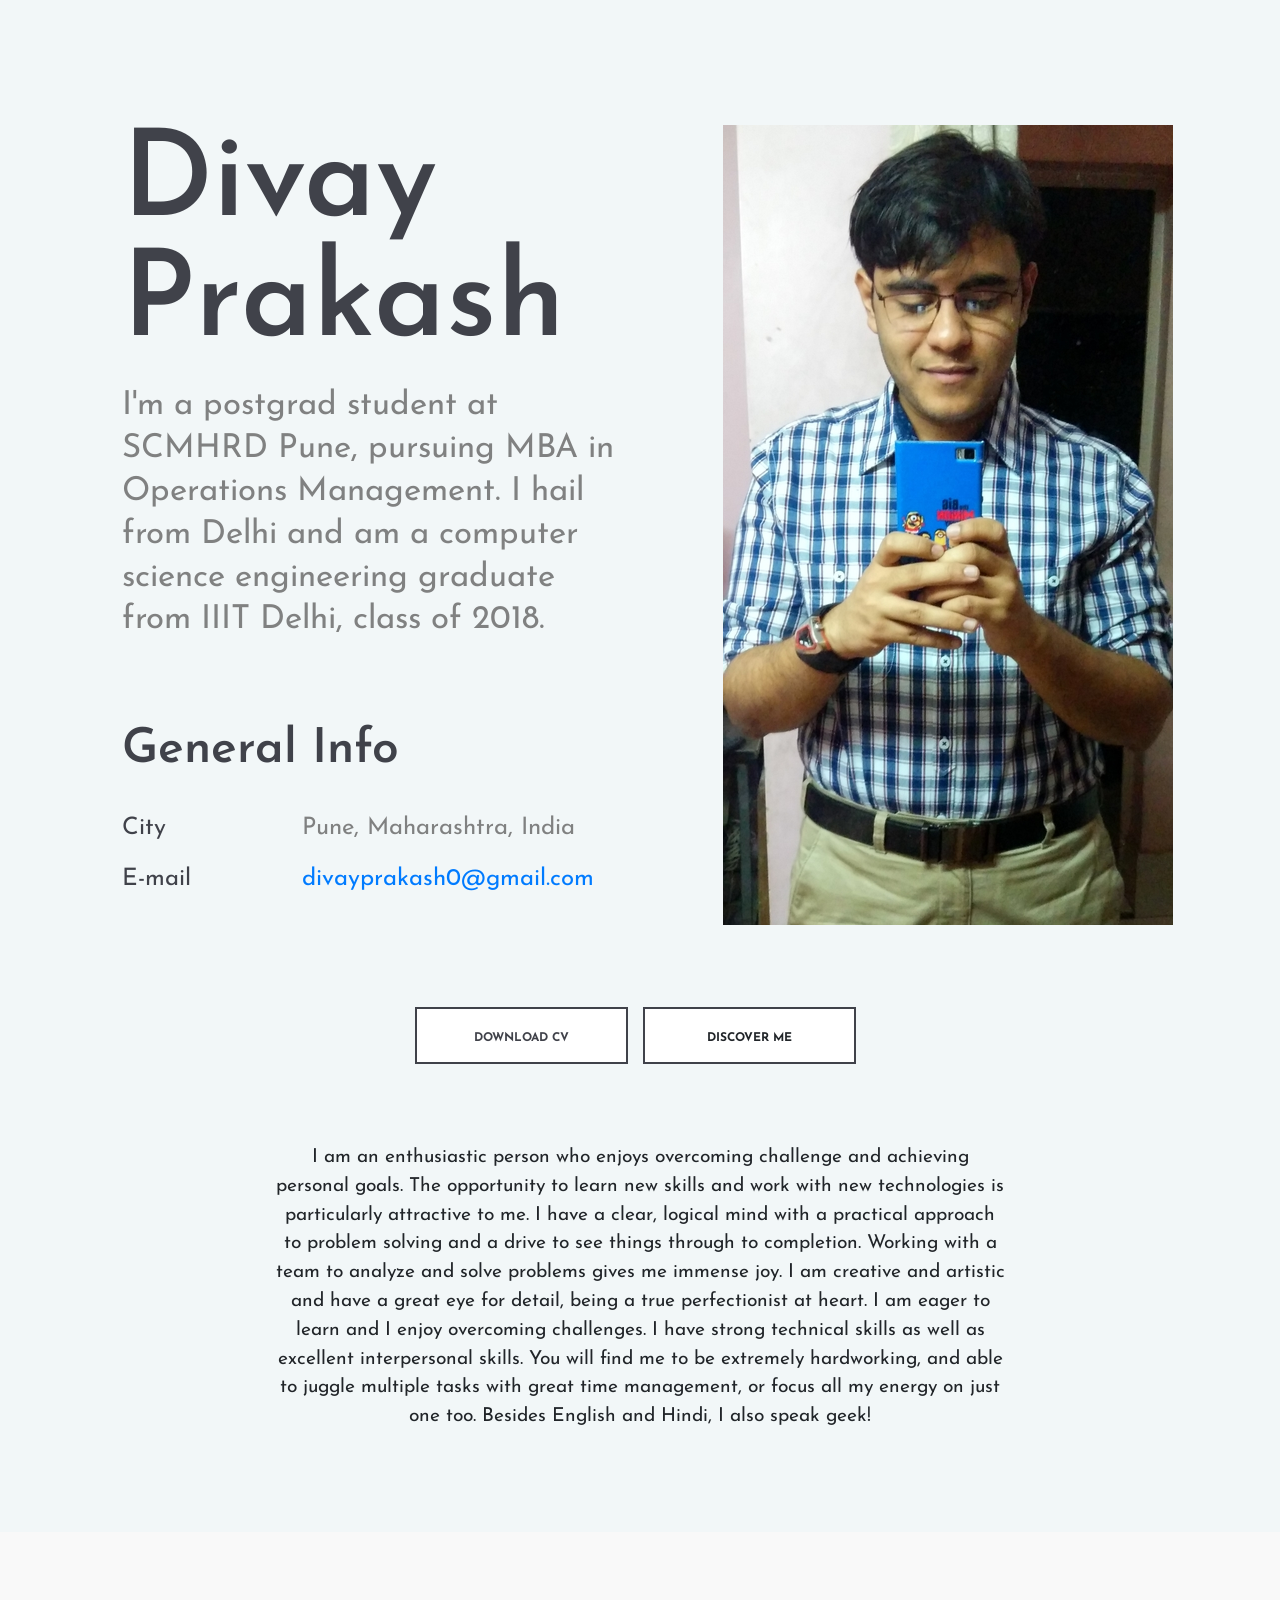
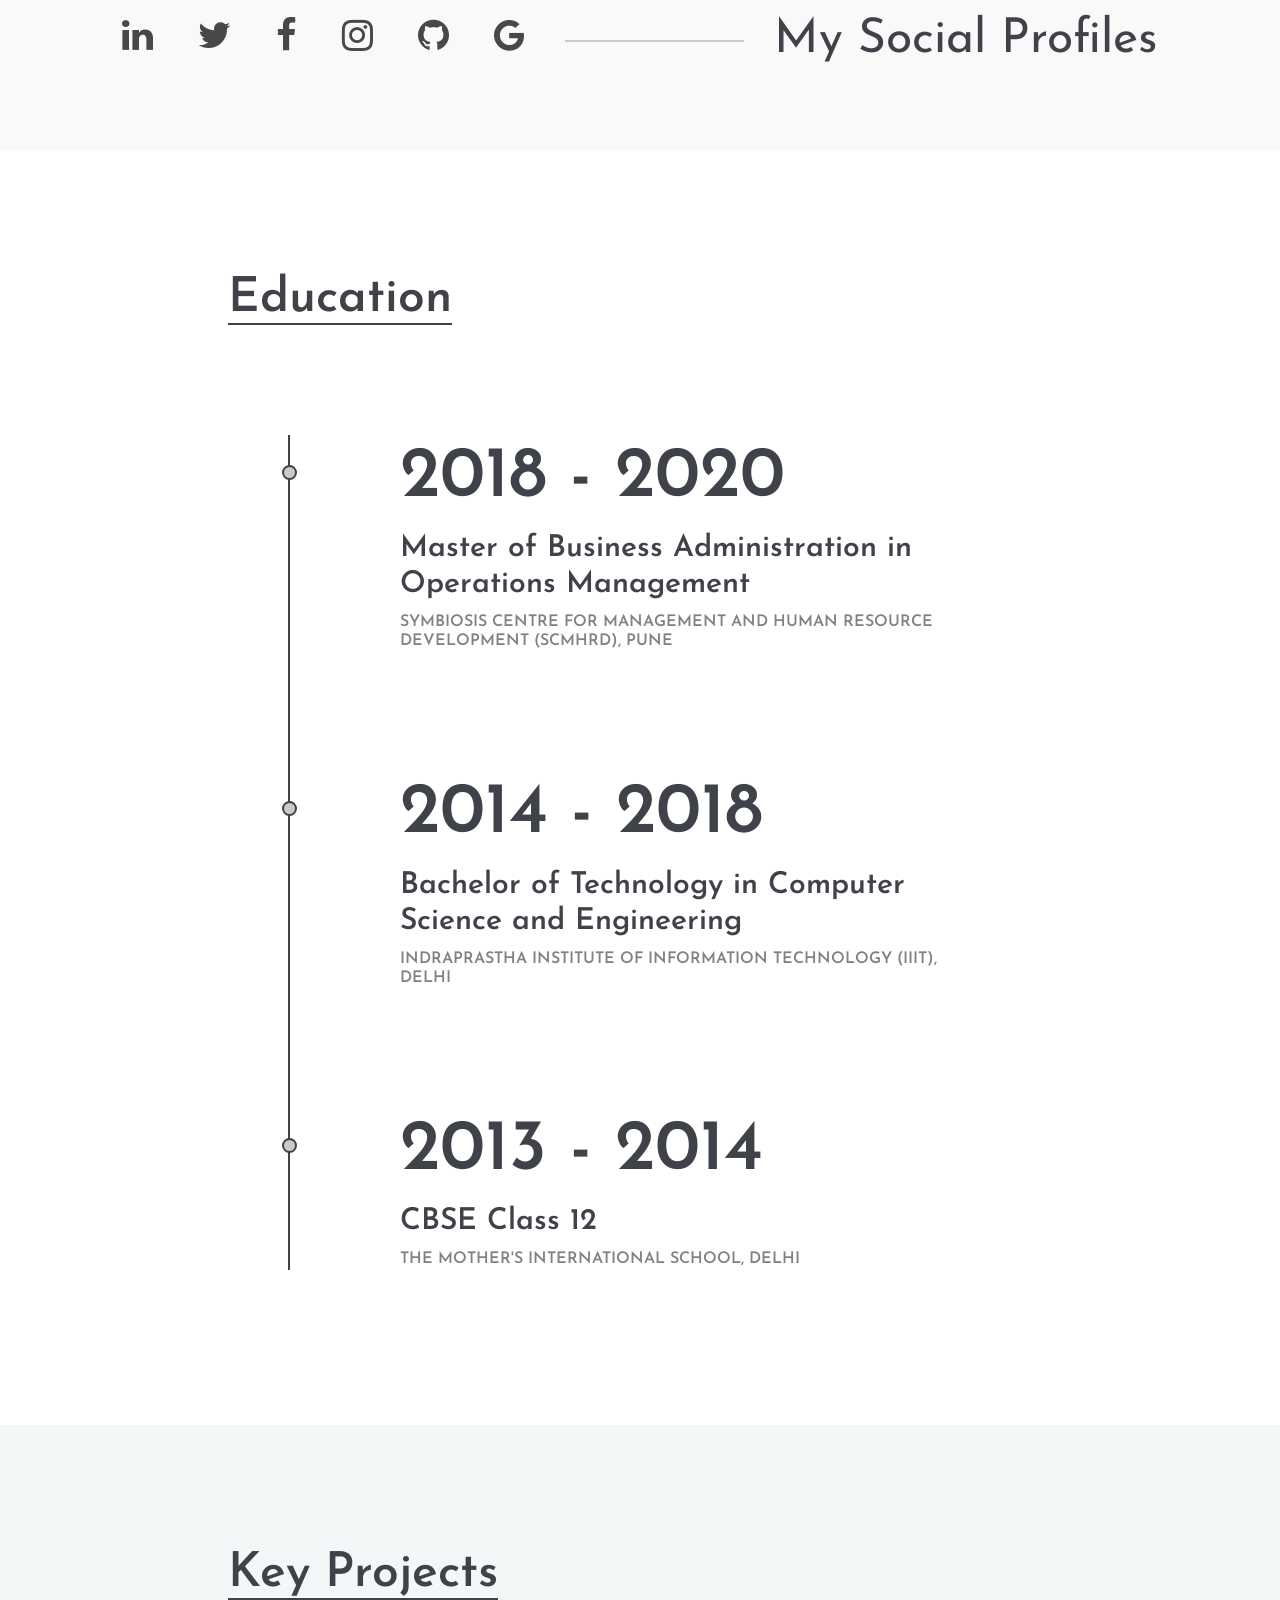
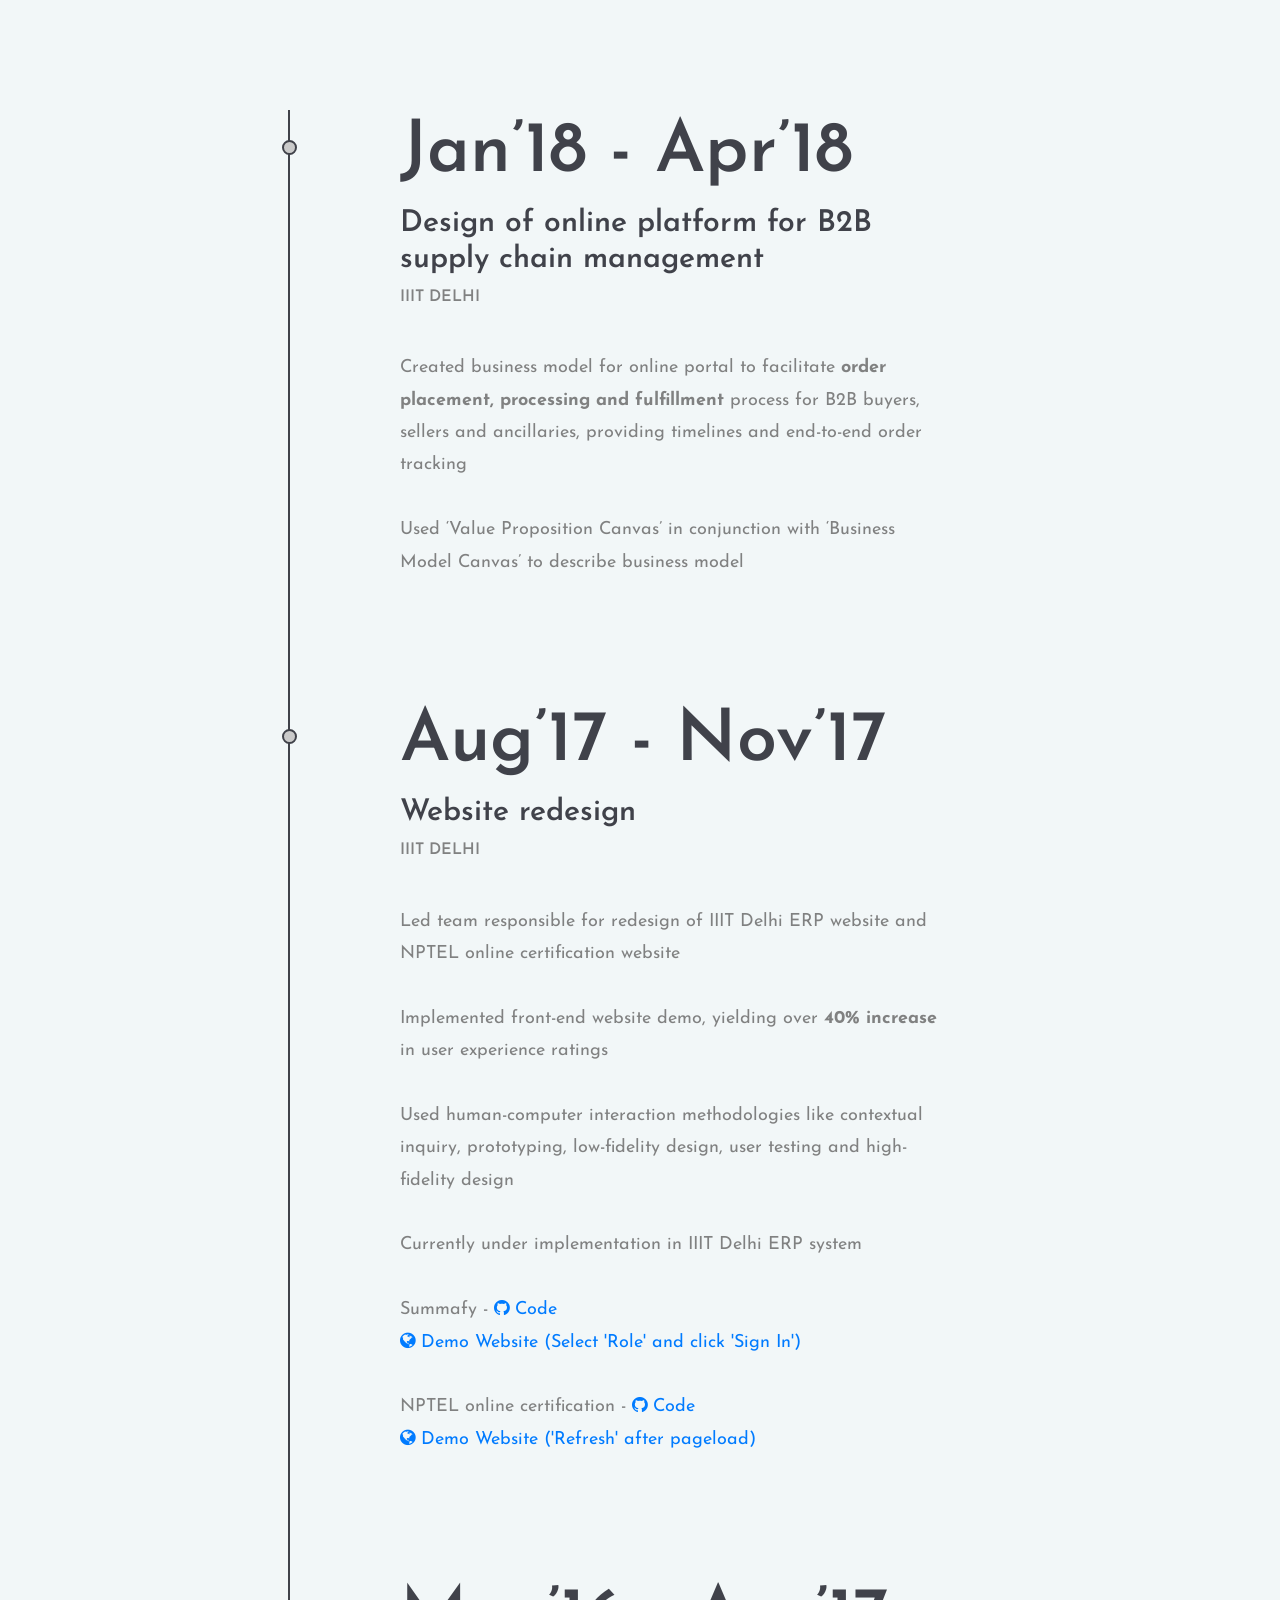
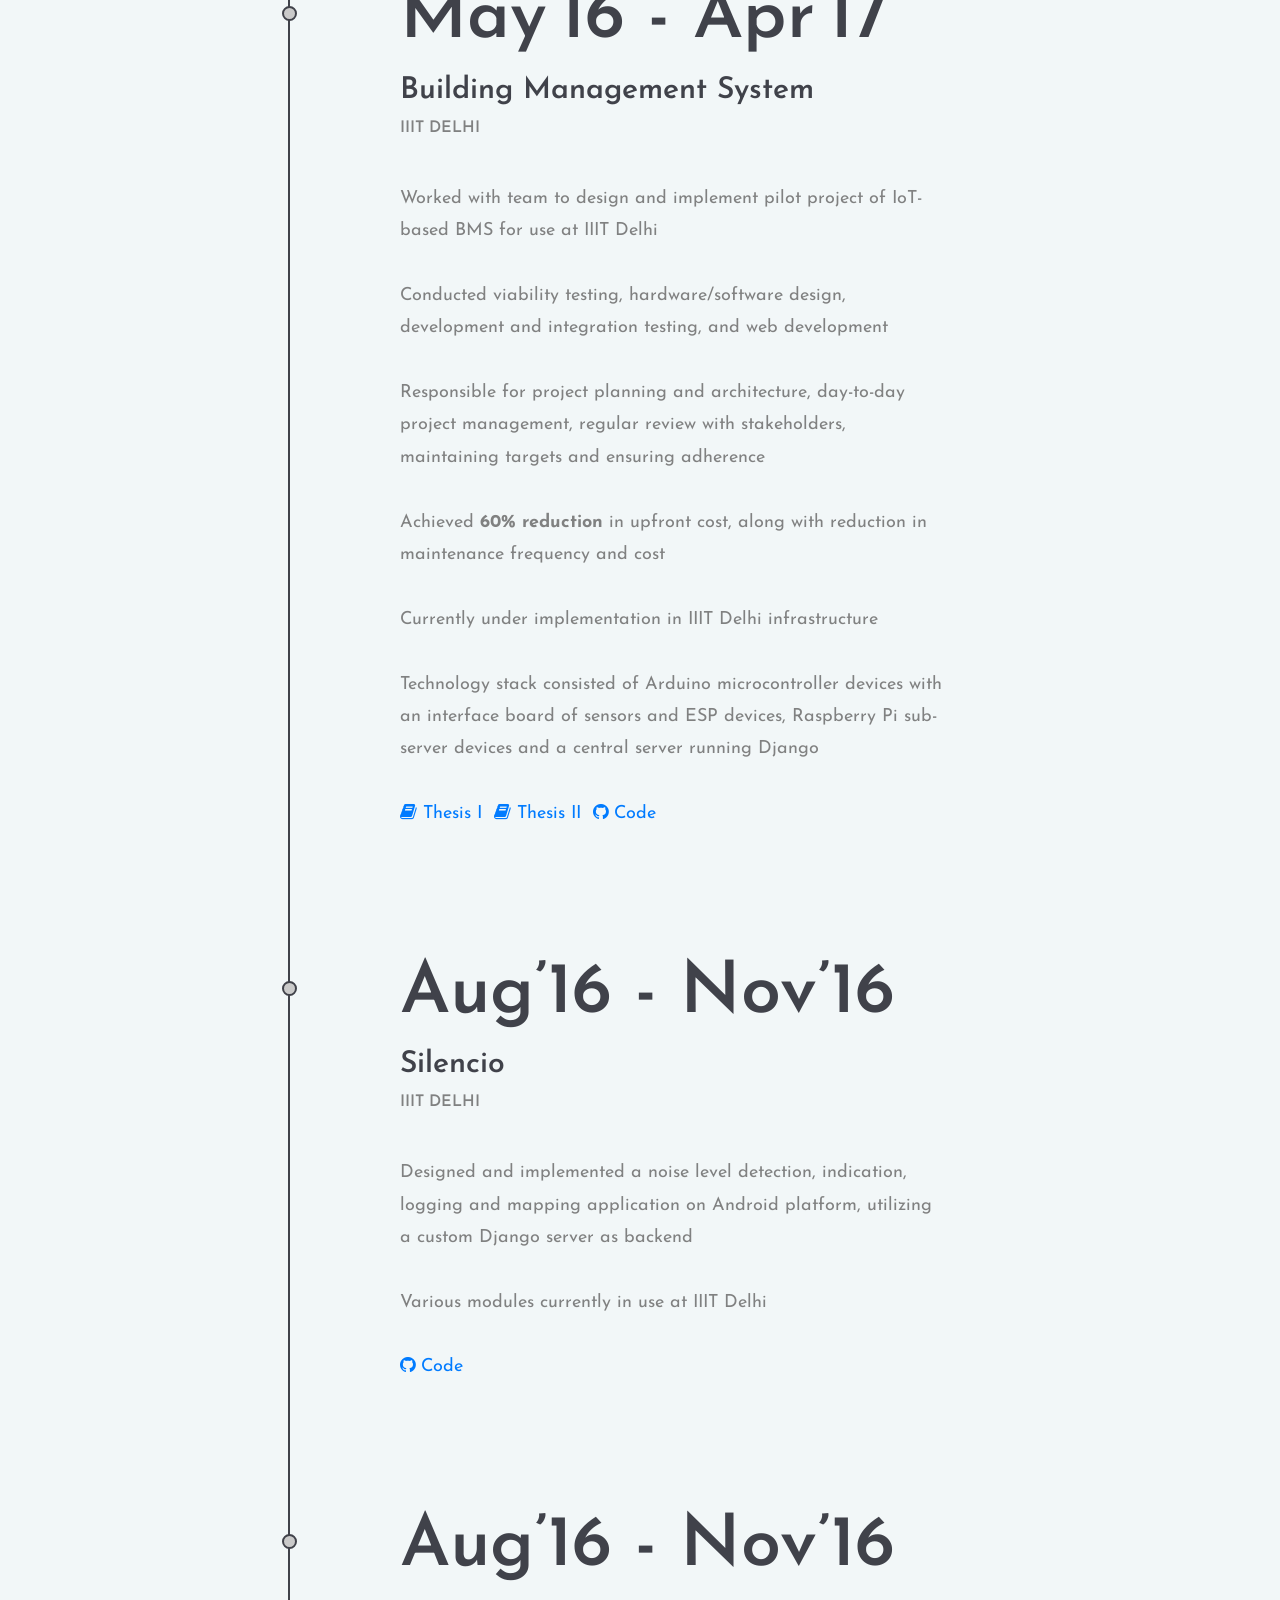
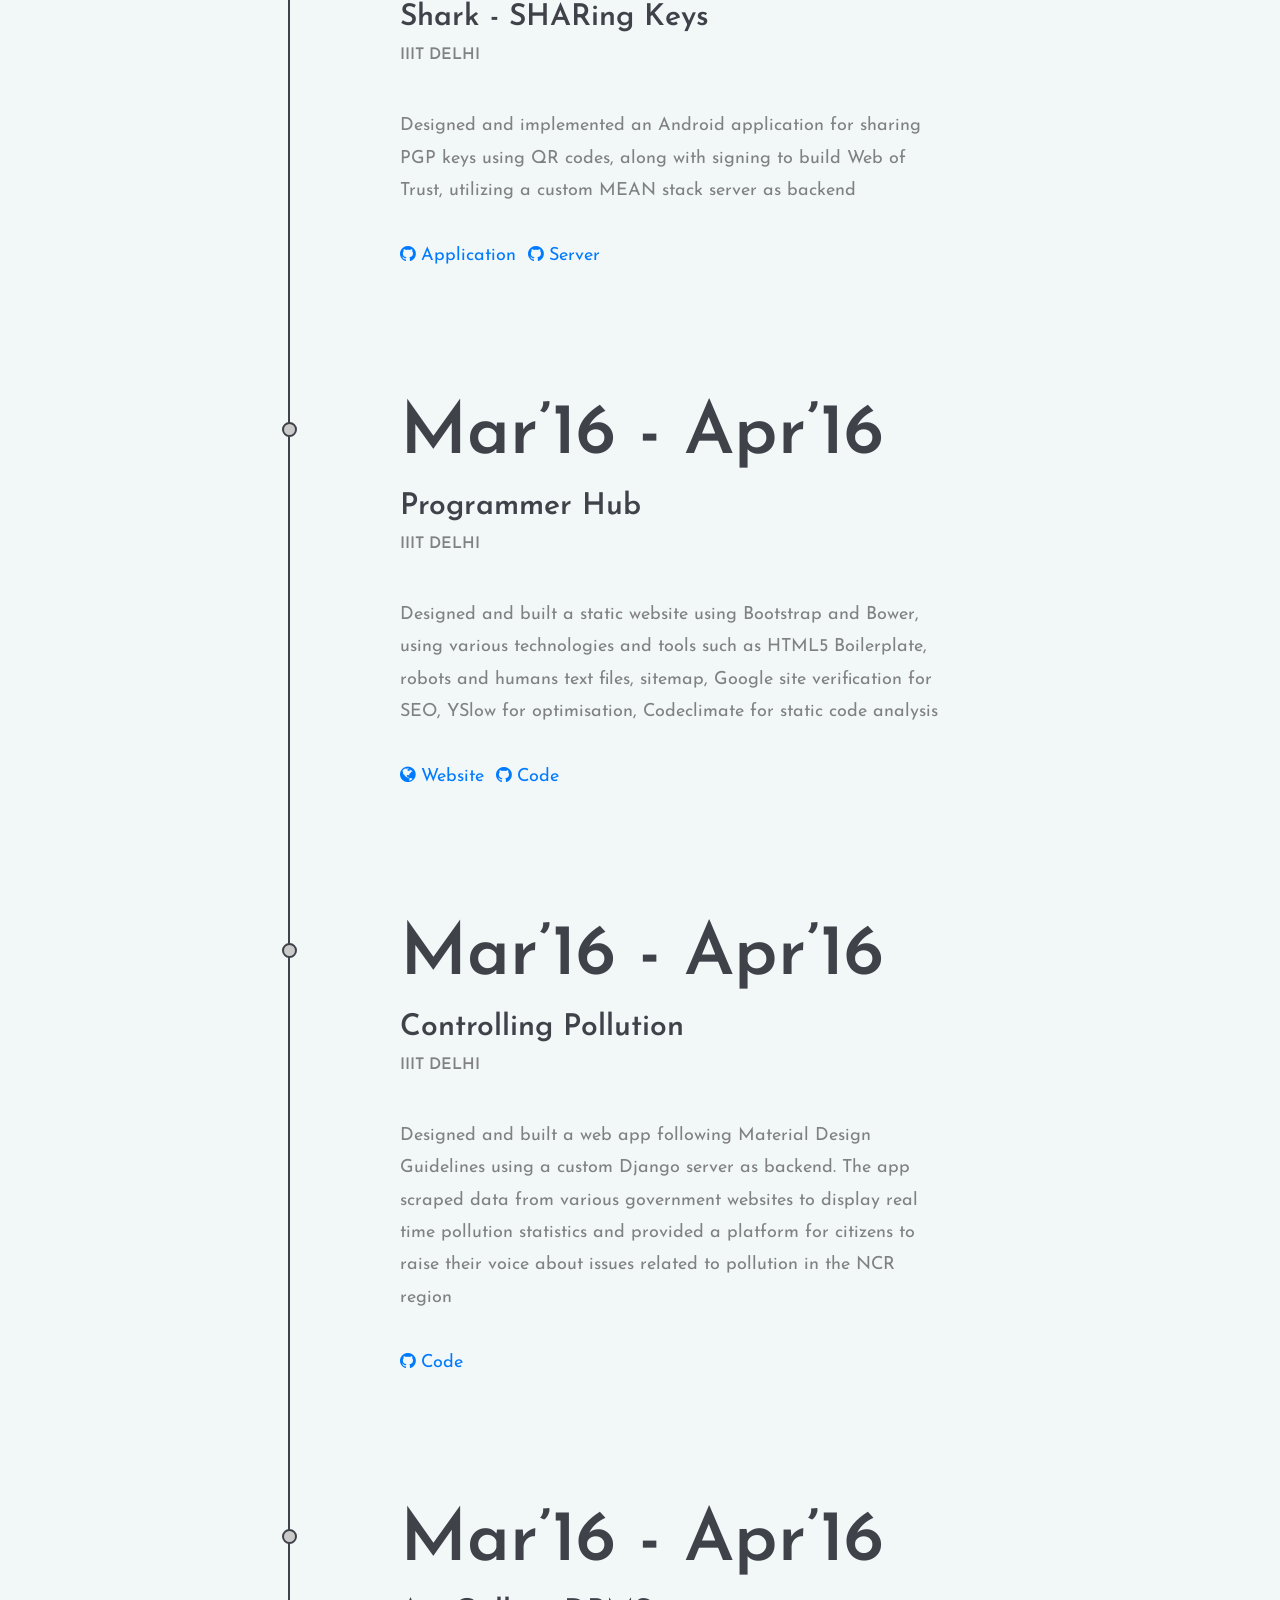
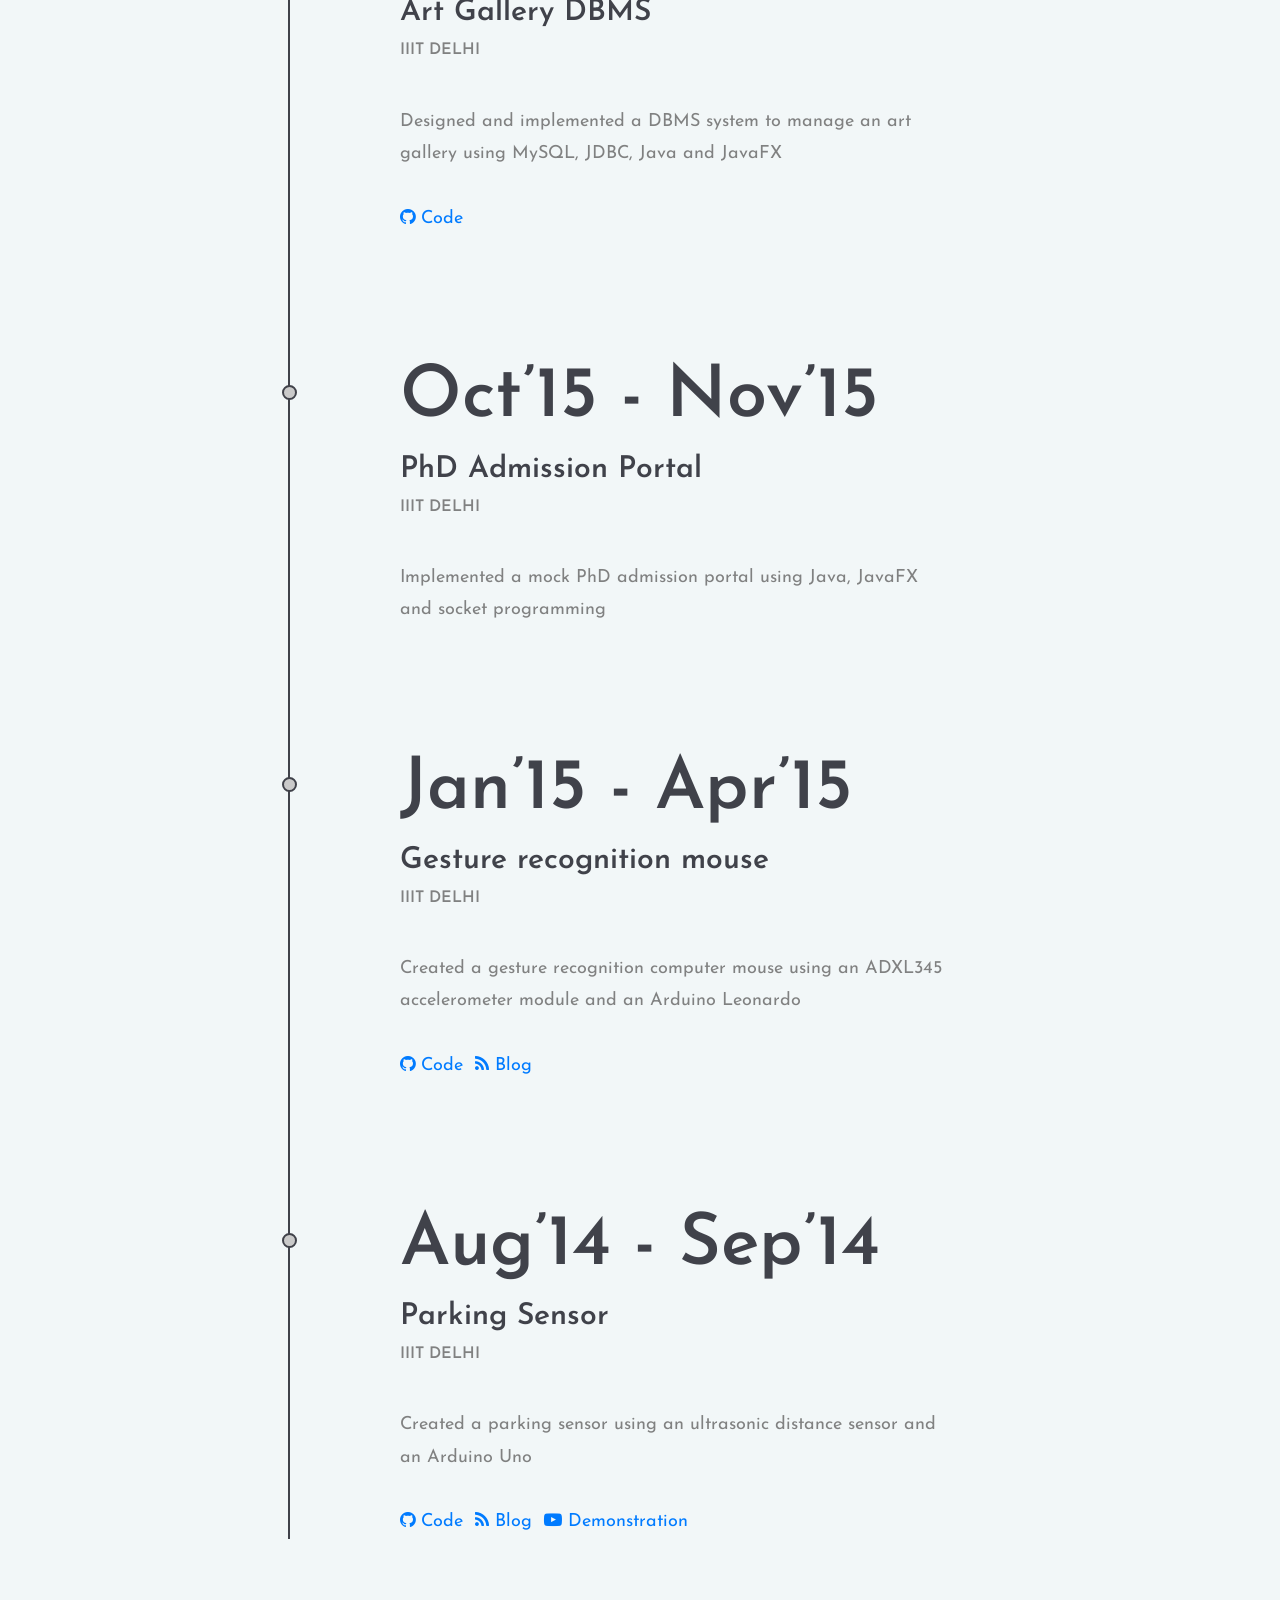
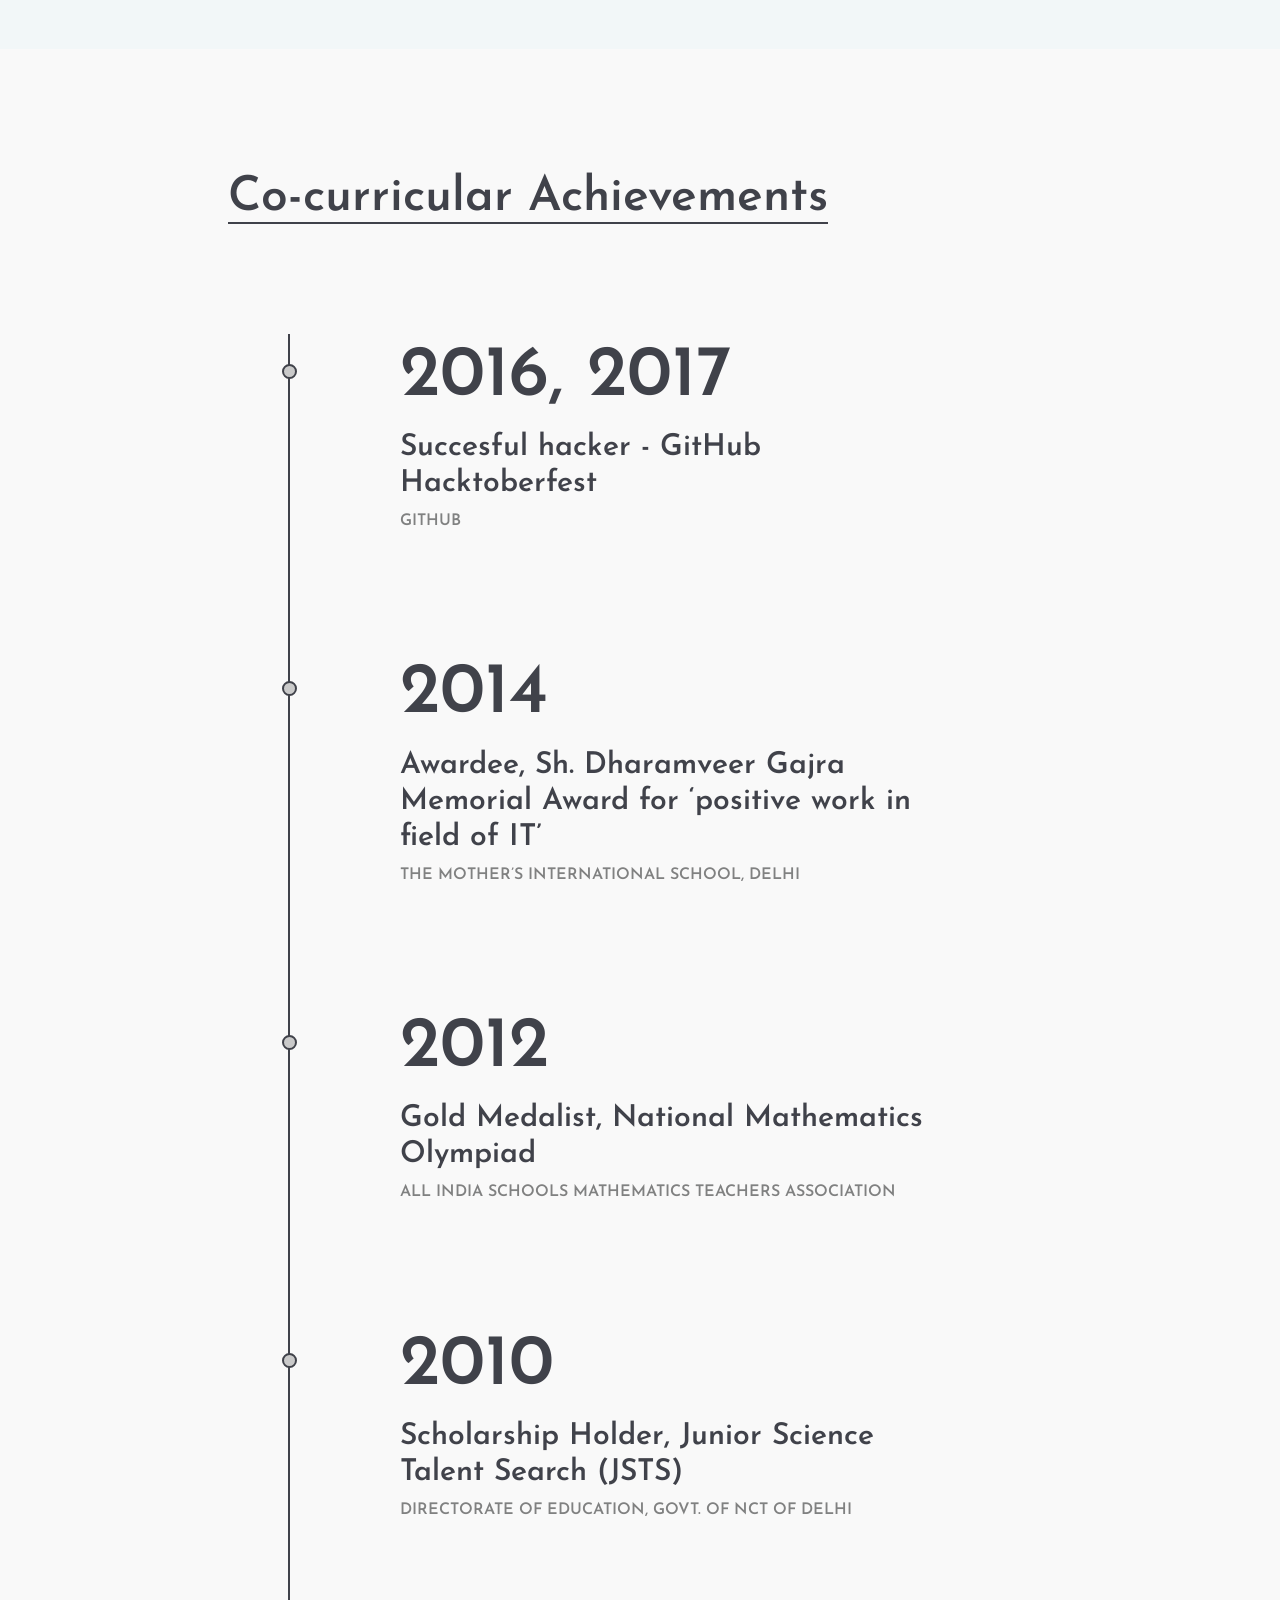
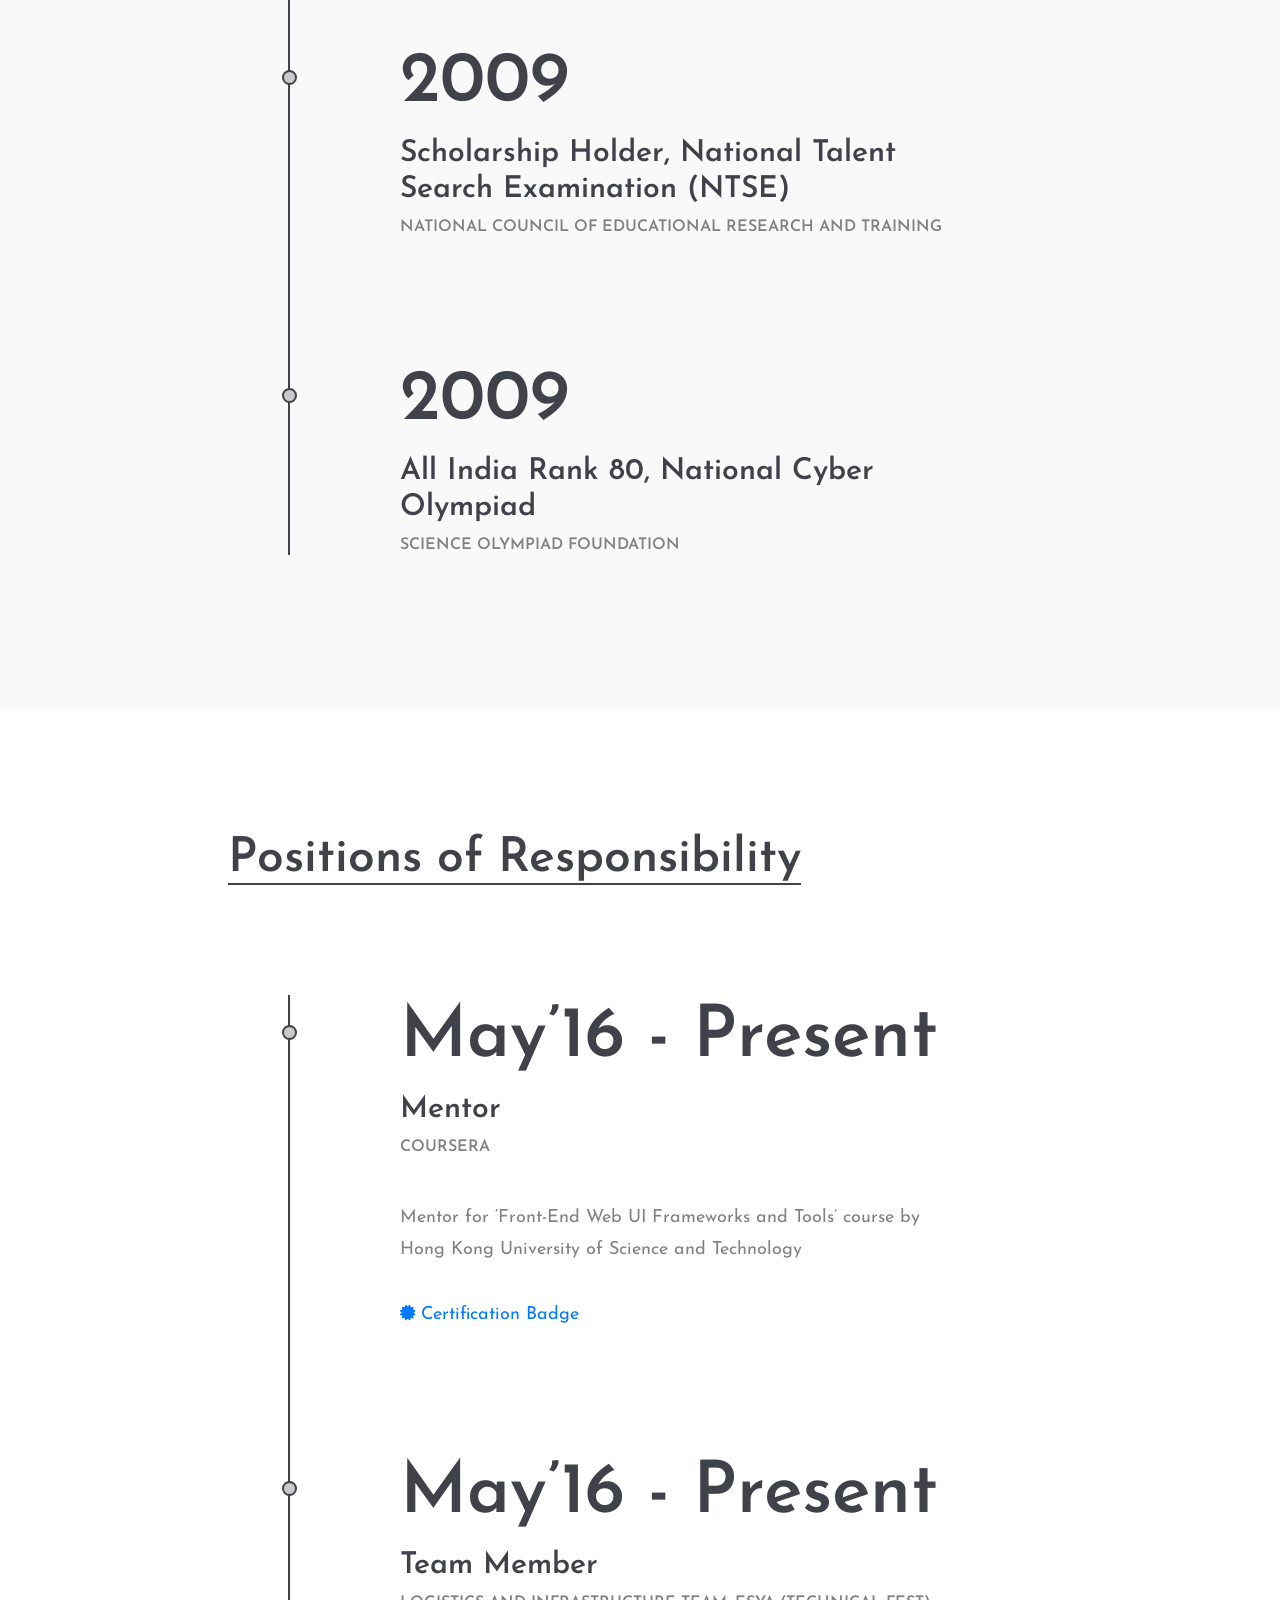
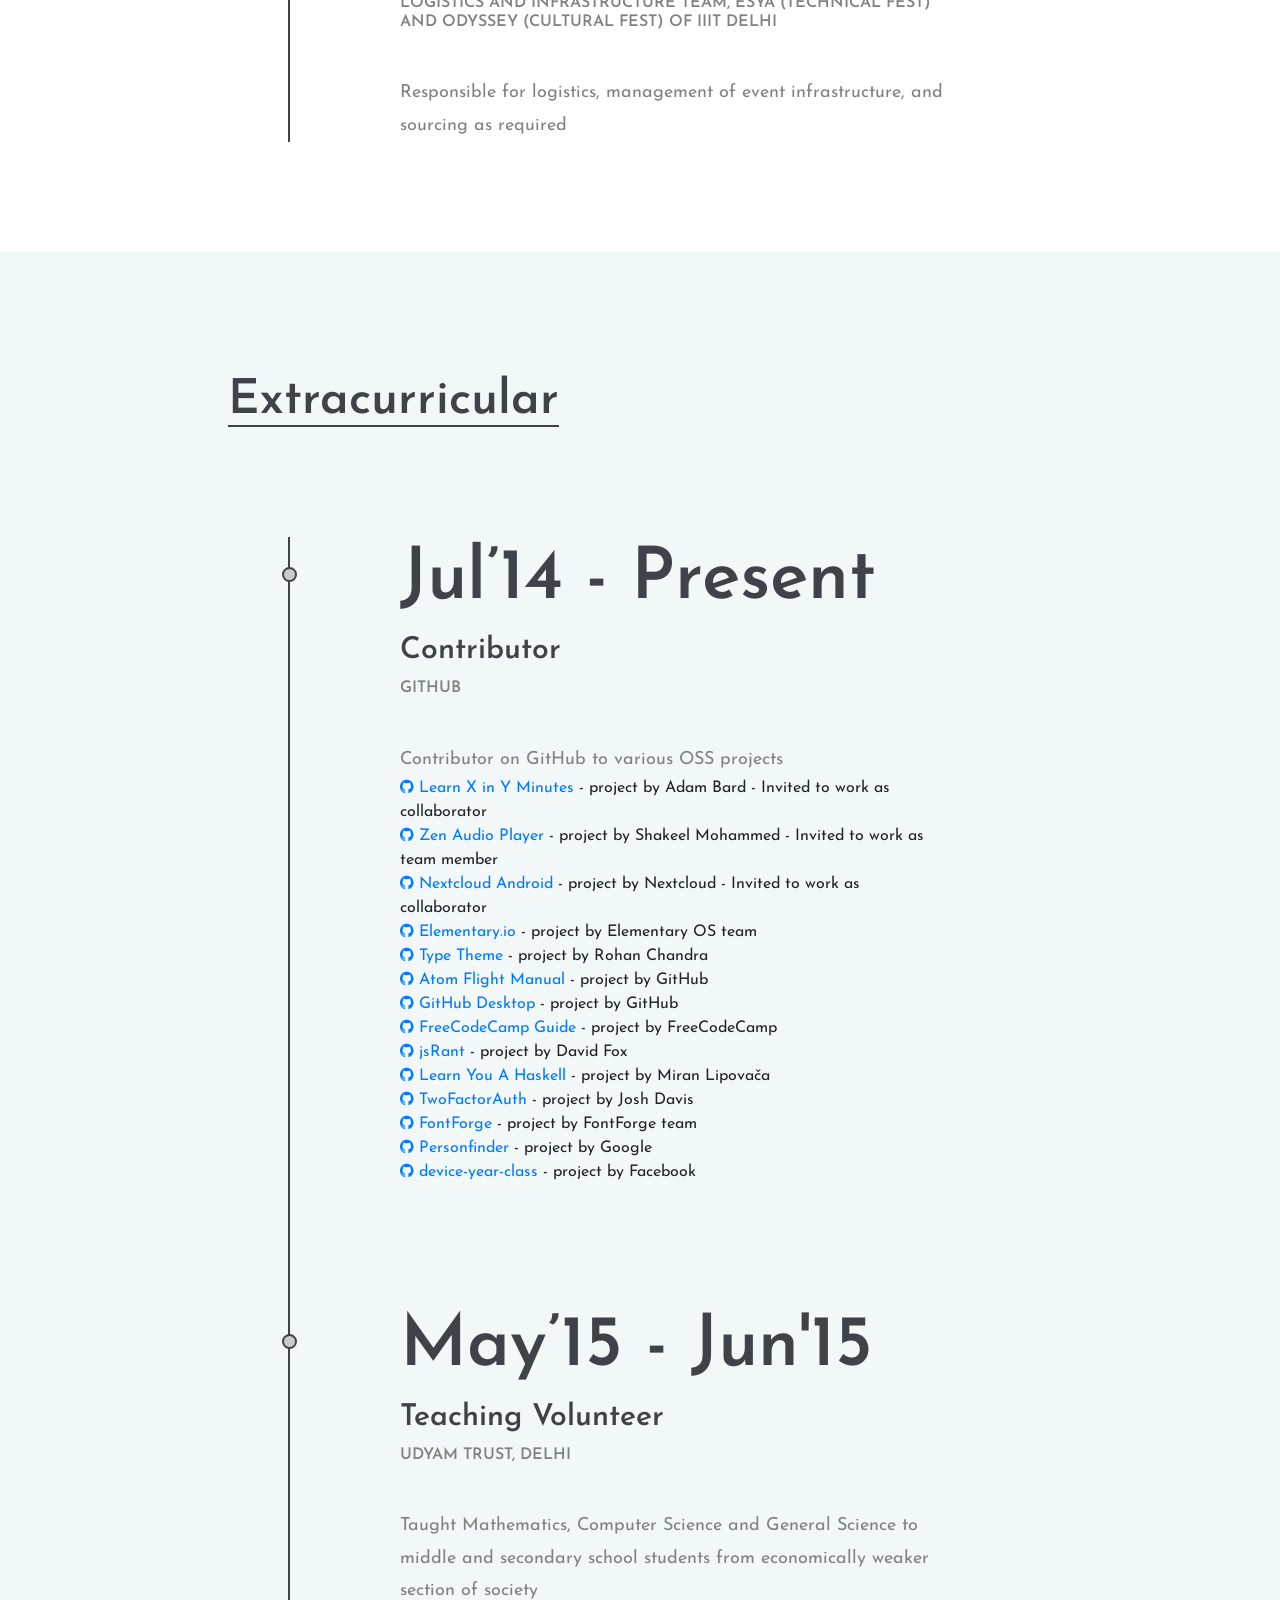
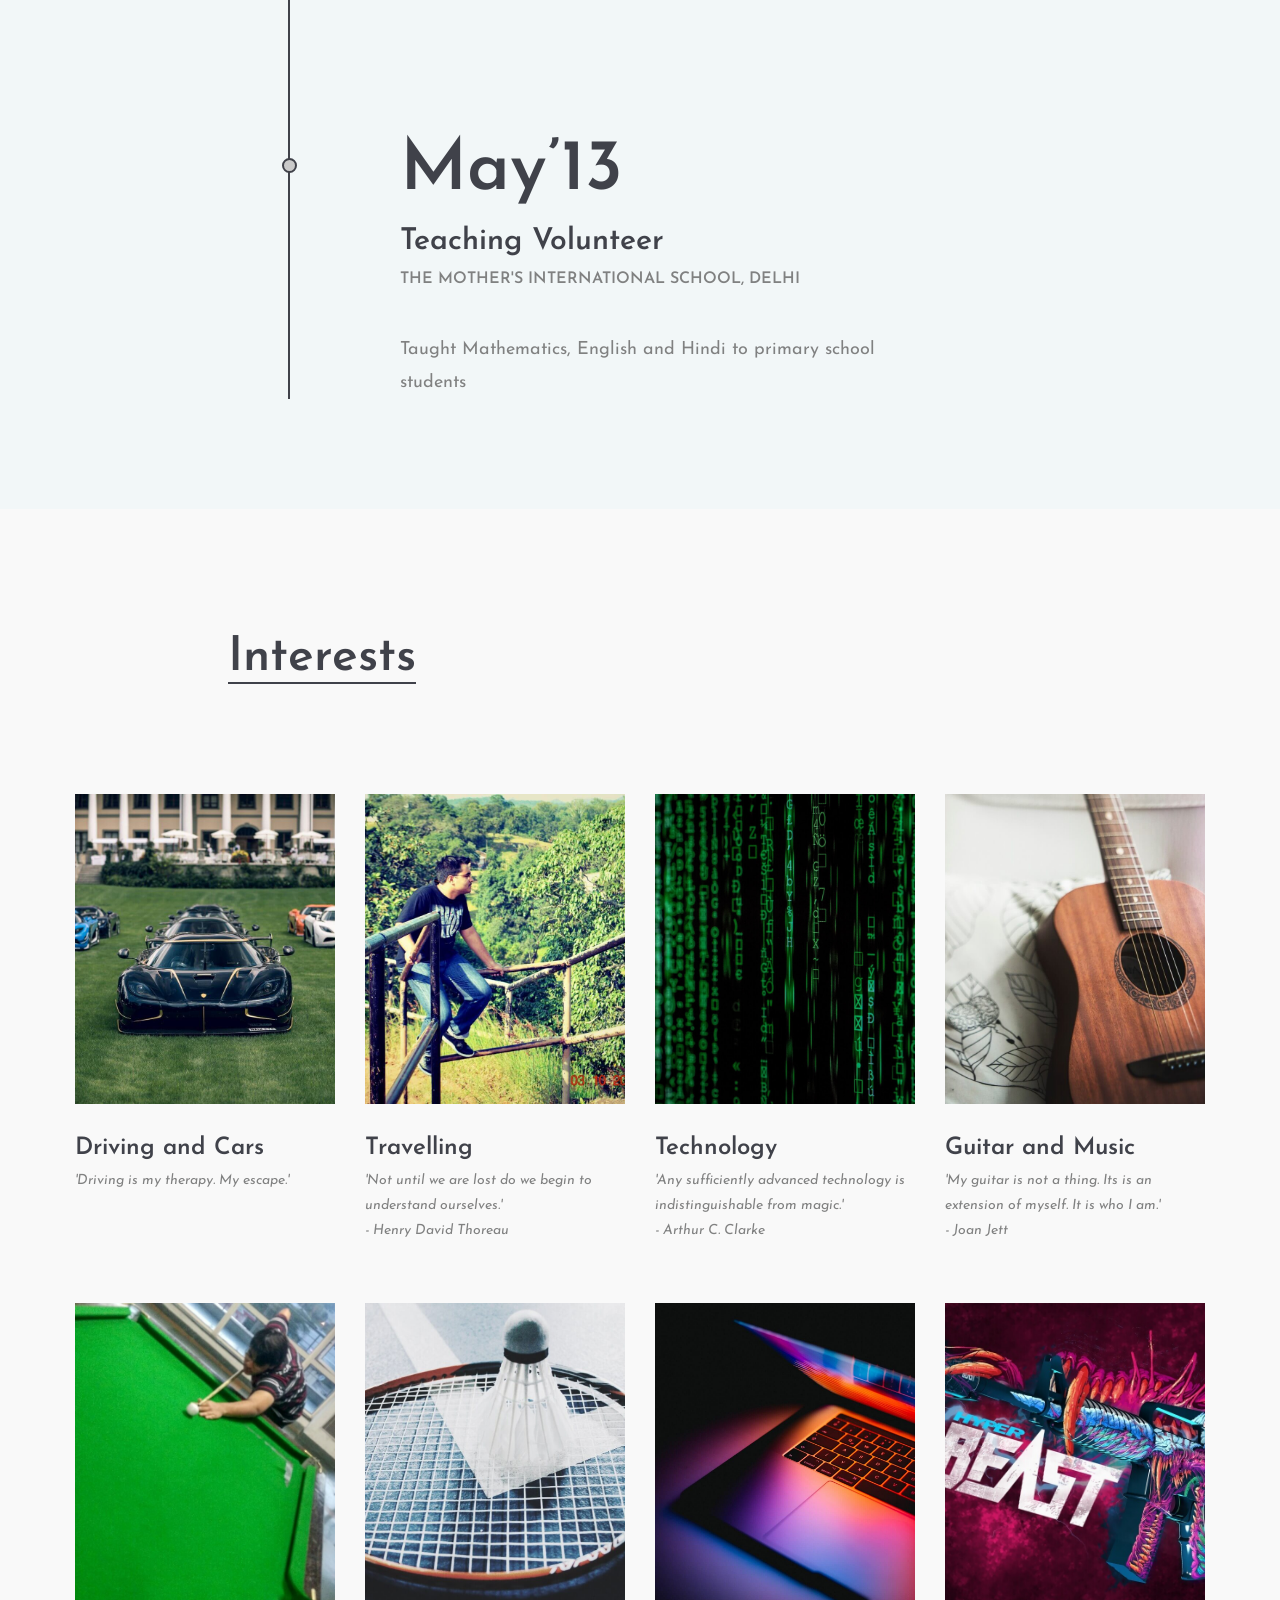
<file: index.html>
<!DOCTYPE html>
<html lang="en">
<head>
    <meta charset="utf-8" />
    <meta name="viewport" content="width=device-width, initial-scale=1" />
    <title>Divay Prakash</title>
    <meta name="description" content="Student | Geek | Wanderer | Aesthete | Petrolhead">
    <meta name="author" content="Divay Prakash">
    <link rel="shortcut icon" href="./img/favicon.png">
    <link rel="preload" href="https://fonts.googleapis.com/css?family=Josefin+Sans:400,400i,600,600i,700" as="style" onload="this.rel='stylesheet'">
    <link rel="stylesheet" href="./css/bootstrap.min.css"/>
    <link rel="stylesheet" href="./css/font-awesome.min.css"/>
    <link rel="stylesheet" href="./css/flaticon.css"/>
    <link rel="stylesheet" href="./css/owl.carousel.css"/>
    <link rel="stylesheet" href="./css/magnific-popup.css"/>
    <link rel="stylesheet" href="./css/style.css"/>
    <script>
        function buttonFunction(){
            document.getElementById('discover-btn').addEventListener('click', function(e){
                e.preventDefault();
                document.getElementById('education').scrollIntoView({
                    behavior: 'smooth',
                    block: 'start'
                });
            });
        }
    </script>
    <script type="application/ld+json">
    {
        "@context": "http://schema.org",
        "@type": "Person",
        "name": "Divay Prakash",
        "gender": "http://schema.org/Male",
        "email": "divayprakash0@gmail.com",
        "url": "https://divayprakash.github.io/",
        "sameAs": [
            "https://www.linkedin.com/in/divayprakash",
            "https://twitter.com/divayprakash0",
            "https://www.facebook.com/profile.php?id=100000155225052",
            "https://instagram.com/divayprakash0",
            "https://github.com/divayprakash",
            "https://plus.google.com/u/0/+DivayPrakash"
        ]
    }
    </script>
    <!--[if lt IE 9]>
      <script src="https://oss.maxcdn.com/html5shiv/3.7.2/html5shiv.min.js"></script>
      <script src="https://oss.maxcdn.com/respond/1.4.2/respond.min.js"></script>
    <![endif]-->
</head>
<body onload="buttonFunction()">
    <!-- Page Preloder -->
    <div id="preloder">
        <div class="loader"></div>
    </div>

    <!-- Hero section start -->
    <section class="hero-section spad">
        <div class="container-fluid">
            <div class="row">
                <div class="col-xl-10 offset-xl-1">
                    <div class="row">
                        <div class="col-lg-6">
                            <div class="hero-text">
                                <h2>Divay Prakash</h2>
                                <p>I'm a postgrad student at SCMHRD Pune, pursuing MBA in Operations Management. I hail from Delhi and am a computer science engineering graduate from IIIT Delhi, class of 2018.</p>
                            </div>
                            <div class="hero-info">
                                <h2>General Info</h2>
                                <ul>
                                    <li><span>City</span>Pune, Maharashtra, India</li>
                                    <li><span>E-mail</span><a href="mailto:divayprakash0@gmail.com">divayprakash0@gmail.com</a></li>
                                </ul>
                            </div>
                        </div>
                        <div class="col-lg-6">
                            <figure class="hero-image">
                                <img src="img/hero.jpg" alt="5">
                            </figure>
                        </div>
                    </div>
                </div>
            </div>
        </div>
    </section>
    <!-- Hero section end -->

    <!-- Header section start -->
    <header class="header-section">
        <div class="container">
            <div class="row">
                <div class="col-md-2"></div>
                <div class="col-md-8 header-buttons">
                    <a target="_blank" href="./CV.pdf" class="site-btn">Download CV</a>
                    <a class="site-btn" id="discover-btn">Discover me</a>
                </div>
                <div class="col-md-2"></div>
            </div>
            <div class="row">
                <div class="col-md-8 offset-md-2 header-description">
                    I am an enthusiastic person who enjoys overcoming challenge and achieving personal goals. The opportunity to learn new skills and work with new technologies is particularly attractive to me. I have a clear, logical mind with a practical approach to problem solving and a drive to see things through to completion. Working with a team to analyze and solve problems gives me immense joy. I am creative and artistic and have a great eye for detail, being a true perfectionist at heart. I am eager to learn and I enjoy overcoming challenges. I have strong technical skills as well as excellent interpersonal skills. You will find me to be extremely hardworking, and able to juggle multiple tasks with great time management, or focus all my energy on just one too. Besides English and Hindi, I also speak geek!
                </div>
            </div>
        </div>
    </header>
    <!-- Header section end -->

    <!-- Social links section start -->
    <div class="social-section">
        <div class="container-fluid">
            <div class="row">
                <div class="col-xl-10 offset-xl-1">
                    <div class="social-link-warp">
                        <div class="social-links">
                            <a target="_blank" href="https://www.linkedin.com/in/divayprakash"><i class="fa fa-linkedin"></i></a>
                            <a target="_blank" href="https://twitter.com/divayprakash0"><i class="fa fa-twitter"></i></a>
                            <a target="_blank" href="https://www.facebook.com/profile.php?id=100000155225052"><i class="fa fa-facebook"></i></a>
                            <a target="_blank" href="https://instagram.com/divayprakash0"><i class="fa fa-instagram"></i></a>
                            <a target="_blank" href="https://github.com/divayprakash"><i class="fa fa-github"></i></a>
                            <a target="_blank" href="https://plus.google.com/u/0/+DivayPrakash"><i class="fa fa-google"></i></a>
                        </div>
                        <h2 class="hidden-md hidden-sm">My Social Profiles</h2>
                    </div>
                </div>
            </div>
        </div>
    </div>
    <!-- Social links section end -->

    <!-- Resume section start -->
    <section class="resume-section spad" id="education">
        <div class="container-fluid">
            <div class="row">
                <div class="col-xl-7 offset-xl-2">
                    <div class="section-title">
                        <h2>Education</h2>
                    </div>
                    <ul class="resume-list">
                        <li>
                            <h2>2018 - 2020</h2>
                            <h3>Master of Business Administration in Operations Management</h3>
                            <h4>Symbiosis Centre for Management and Human Resource Development (SCMHRD), Pune</h4>
                        </li>
                        <li>
                            <h2>2014 - 2018</h2>
                            <h3>Bachelor of Technology in Computer Science and Engineering</h3>
                            <h4>Indraprastha Institute of Information Technology (IIIT), Delhi</h4>
                        </li>
                        <li>
                            <h2>2013 - 2014</h2>
                            <h3>CBSE Class 12</h3>
                            <h4>The Mother's International School, Delhi</h4>
                        </li>
                    </ul>
                </div>
            </div>
        </div>
    </section>
    <!-- Resume section end -->

    <!-- Resume section start -->
    <section class="resume-section spad key-projects">
        <div class="container-fluid">
            <div class="row">
                <div class="col-xl-7 offset-xl-2">
                    <div class="section-title">
                        <h2>Key Projects</h2>
                    </div>
                    <ul class="resume-list">
                        <li>
                            <h2>Jan’18 - Apr’18</h2>
                            <h3>Design of online platform for B2B supply chain management</h3>
                            <h4>IIIT Delhi</h4>
                            <p>Created business model for online portal to facilitate <strong>order placement, processing and fulfillment</strong> process for B2B buyers, sellers and ancillaries, providing timelines and end-to-end order tracking<br /><br />Used ‘Value Proposition Canvas’ in conjunction with ‘Business Model Canvas’ to describe business model</p>
                        </li>
                        <li>
                            <h2>Aug’17 - Nov’17</h2>
                            <h3>Website redesign</h3>
                            <h4>IIIT Delhi</h4>
                            <p>Led team responsible for redesign of IIIT Delhi ERP website and NPTEL online certification website<br /><br />Implemented front-end website demo, yielding over <strong>40% increase</strong> in user experience ratings<br /><br />Used human-computer interaction methodologies like contextual inquiry, prototyping, low-fidelity design, user testing and high-fidelity design<br /><br />Currently under implementation in IIIT Delhi ERP system<br /><br />Summafy - <a target="_blank" href="https://github.com/summafy/summafy/"><i class="fa fa-github"></i> Code</a><br /><a target="_blank" href="https://summafy.github.io/summafy/"><i class="fa fa-globe"></i> Demo Website (Select 'Role' and click 'Sign In')</a><br /><br />NPTEL online certification - <a target="_blank" href="https://github.com/nptel-noc/noc/"><i class="fa fa-github"></i> Code</a><br /><a target="_blank" href="https://nptel-noc.github.io/noc/index.html"><i class="fa fa-globe"></i> Demo Website ('Refresh' after pageload)</a></p>
                        </li>
                        <li>
                            <h2>May’16 - Apr’17</h2>
                            <h3>Building Management System</h3>
                            <h4>IIIT Delhi</h4>
                            <p>Worked with team to design and implement pilot project of IoT-based BMS for use at IIIT Delhi<br /><br />Conducted viability testing, hardware/software design, development and integration testing, and web development<br /><br />Responsible for project planning and architecture, day-to-day project management, regular review with stakeholders, maintaining targets and ensuring adherence<br /><br />Achieved <strong>60% reduction</strong> in upfront cost, along with reduction in maintenance frequency and cost<br /><br />Currently under implementation in IIIT Delhi infrastructure<br /><br />Technology stack consisted of Arduino microcontroller devices with an interface board of sensors and ESP devices, Raspberry Pi sub-server devices and a central server running Django<br /><br /><a target="_blank" href="https://github.com/divayprakash/btp-thesis/releases/download/v1.0/btp_thesis.pdf"><i class="fa fa-book"></i> Thesis I</a>&nbsp;&nbsp;<a target="_blank" href="https://github.com/divayprakash/btp-thesis/releases/download/v2.3/btp_thesis_2.pdf"><i class="fa fa-book"></i> Thesis II</a>&nbsp;&nbsp;<a target="_blank" href="https://github.com/divayprakash?tab=repositories&q=bms"><i class="fa fa-github"></i> Code</a></p>
                        </li>
                        <li>
                            <h2>Aug’16 - Nov’16</h2>
                            <h3>Silencio</h3>
                            <h4>IIIT Delhi</h4>
                            <p>Designed and implemented a noise level detection, indication, logging and mapping application on Android platform, utilizing a custom Django server as backend<br /><br />Various modules currently in use at IIIT Delhi<br /><br /><a target="_blank" href="https://github.com/silencio-app/app/"><i class="fa fa-github"></i> Code</a></p>
                        </li>
                        <li>
                            <h2>Aug’16 - Nov’16</h2>
                            <h3>Shark - SHARing Keys</h3>
                            <h4>IIIT Delhi</h4>
                            <p>Designed and implemented an Android application for sharing PGP keys using QR codes, along with signing to build Web of Trust, utilizing a custom MEAN stack server as backend<br /><br /><a target="_blank" href="https://github.com/shark-app/app"><i class="fa fa-github"></i> Application</a>&nbsp;&nbsp;<a target="_blank" href="https://github.com/shark-app/server"><i class="fa fa-github"></i> Server</a></p>
                        </li>
                        <li>
                            <h2>Mar’16 - Apr’16</h2>
                            <h3>Programmer Hub</h3>
                            <h4>IIIT Delhi</h4>
                            <p>Designed and built a static website using Bootstrap and Bower, using various technologies and tools such as HTML5 Boilerplate, robots and humans text files, sitemap, Google site verification for SEO, YSlow for optimisation, Codeclimate for static code analysis<br /><br /><a target="_blank" href="http://programmer-hub.github.io/"><i class="fa fa-globe"></i> Website</a>&nbsp;&nbsp;<a target="_blank" href="https://github.com/programmer-hub/programmer-hub.github.io"><i class="fa fa-github"></i> Code</a></p>
                        </li>
                        <li>
                            <h2>Mar’16 - Apr’16</h2>
                            <h3>Controlling Pollution</h3>
                            <h4>IIIT Delhi</h4>
                            <p>Designed and built a web app following Material Design Guidelines using a custom Django server as backend. The app scraped data from various government websites to display real time pollution statistics and provided a platform for citizens to raise their voice about issues related to pollution in the NCR region<br /><br /><a target="_blank" href="https://github.com/divayprakash/evs-website"><i class="fa fa-github"></i> Code</a></p>
                        </li>
                        <li>
                            <h2>Mar’16 - Apr’16</h2>
                            <h3>Art Gallery DBMS</h3>
                            <h4>IIIT Delhi</h4>
                            <p>Designed and implemented a DBMS system to manage an art gallery using MySQL, JDBC, Java and JavaFX<br /><br /><a target="_blank" href="https://github.com/divayprakash/art-gallery-dbms"><i class="fa fa-github"></i> Code</a></p>
                        </li>
                        <li>
                            <h2>Oct’15 - Nov’15</h2>
                            <h3>PhD Admission Portal</h3>
                            <h4>IIIT Delhi</h4>
                            <p>Implemented a mock PhD admission portal using Java, JavaFX and socket programming</p>
                        </li>
                        <li>
                            <h2>Jan’15 - Apr’15</h2>
                            <h3>Gesture recognition mouse</h3>
                            <h4>IIIT Delhi</h4>
                            <p>Created a gesture recognition computer mouse using an ADXL345 accelerometer module and an Arduino Leonardo<br /><br /><a target="_blank" href="https://github.com/divayprakash/handsfree-mouse/"><i class="fa fa-github"></i> Code</a>&nbsp;&nbsp;<a target="_blank" href="http://iedprojects2015.blogspot.in/2015/03/handsfree-mouse-project-scope-weintend.html"><i class="fa fa-rss"></i> Blog</a></p>
                        </li>
                        <li>
                            <h2>Aug’14 - Sep’14</h2>
                            <h3>Parking Sensor</h3>
                            <h4>IIIT Delhi</h4>
                            <p>Created a parking sensor using an ultrasonic distance sensor and an Arduino Uno<br /><br /><a target="_blank" href="https://github.com/divayprakash/arduino-parking-sensor"><i class="fa fa-github"></i> Code</a>&nbsp;&nbsp;<a target="_blank" href="http://smwiki2014.wikidot.com/wiki:parking-sensor-using-arduino"><i class="fa fa-rss"></i> Blog</a>&nbsp;&nbsp;<a target="_blank" href="https://www.youtube.com/watch?v=c9hat2jnsxc"><i class="fa fa-youtube-play"></i> Demonstration</a></p>
                        </li>
                    </ul>
                </div>
            </div>
        </div>
    </section>
    <!-- Resume section end -->

    <!-- Resume section start -->
    <section class="resume-section spad achievement">
        <div class="container-fluid">
            <div class="row">
                <div class="col-xl-7 offset-xl-2">
                    <div class="section-title">
                        <h2>Co-curricular Achievements</h2>
                    </div>
                    <ul class="resume-list">
                        <li>
                            <h2>2016, 2017</h2>
                            <h3>Succesful hacker - GitHub Hacktoberfest</h3>
                            <h4>GitHub</h4>
                        </li>
                        <li>
                            <h2>2014</h2>
                            <h3>Awardee, Sh. Dharamveer Gajra Memorial Award for ‘positive work in field of IT’</h3>
                            <h4>The Mother’s International School, Delhi</h4>
                        </li>
                        <li>
                            <h2>2012</h2>
                            <h3>Gold Medalist, National Mathematics Olympiad</h3>
                            <h4>All India Schools Mathematics Teachers Association</h4>
                        </li>
                        <li>
                            <h2>2010</h2>
                            <h3>Scholarship Holder, Junior Science Talent Search (JSTS)</h3>
                            <h4>Directorate of Education, Govt. of NCT of Delhi</h4>
                        </li>
                        <li>
                            <h2>2009</h2>
                            <h3>Scholarship Holder, National Talent Search Examination (NTSE)</h3>
                            <h4>National Council of Educational Research and Training</h4>
                        </li>
                        <li>
                            <h2>2009</h2>
                            <h3>All India Rank 80, National Cyber Olympiad</h3>
                            <h4>Science Olympiad Foundation</h4>
                        </li>
                    </ul>
                </div>
            </div>
        </div>
    </section>
    <!-- Resume section end -->

    <!-- Resume section start -->
    <section class="resume-section spad">
        <div class="container-fluid">
            <div class="row">
                <div class="col-xl-7 offset-xl-2">
                    <div class="section-title">
                        <h2>Positions of Responsibility</h2>
                    </div>
                    <ul class="resume-list">
                        <li>
                            <h2>May’16 - Present</h2>
                            <h3>Mentor</h3>
                            <h4>Coursera</h4>
                            <p>Mentor for ‘Front-End Web UI Frameworks and Tools’ course by Hong Kong University of Science and Technology<br /><br /><a target="_blank" href="https://coursera.credly.com/#!/member-badges/14010948"><i class="fa fa-certificate"></i> Certification Badge</a></p>
                        </li>
                        <li>
                            <h2>May’16 - Present</h2>
                            <h3>Team Member</h3>
                            <h4>Logistics and Infrastructure Team, Esya (technical fest) and Odyssey (cultural fest) of IIIT Delhi</h4>
                            <p>Responsible for logistics, management of event infrastructure, and sourcing as required</p>
                        </li>
                    </ul>
                </div>
            </div>
        </div>
    </section>
    <!-- Resume section end -->

    <!-- Resume section start -->
    <section class="resume-section spad extracurricular">
        <div class="container-fluid">
            <div class="row">
                <div class="col-xl-7 offset-xl-2">
                    <div class="section-title">
                        <h2>Extracurricular</h2>
                    </div>
                    <ul class="resume-list">
                        <li>
                            <h2>Jul’14 - Present</h2>
                            <h3>Contributor</h3>
                            <h4>GitHub</h4>
                            <p>Contributor on GitHub to various OSS projects</p>
                            <ul>
                                <a target="_blank" href="https://github.com/adambard/learnxinyminutes-docs"><i class="fa fa-github"></i> Learn X in Y Minutes</a> - project by Adam Bard - Invited to work as collaborator
                                <br />
                                <a target="_blank" href="https://github.com/zen-audio-player/zen-audio-player.github.io/"><i class="fa fa-github"></i> Zen Audio Player</a> - project by Shakeel Mohammed - Invited to work as team member
                                <br />
                                <a target="_blank" href="https://github.com/nextcloud/android"><i class="fa fa-github"></i> Nextcloud Android</a> - project by Nextcloud - Invited to work as collaborator
                                <br />
                                <a target="_blank" href="https://github.com/elementary/website"><i class="fa fa-github"></i> Elementary.io</a> - project by Elementary OS team
                                <br />
                                <a target="_blank" href="https://github.com/rohanchandra/type-theme"><i class="fa fa-github"></i> Type Theme</a> - project by Rohan Chandra
                                <br />
                                <a target="_blank" href="https://github.com/atom/flight-manual.atom.io"><i class="fa fa-github"></i> Atom Flight Manual</a> - project by GitHub
                                <br />
                                <a target="_blank" href="https://github.com/desktop/desktop"><i class="fa fa-github"></i> GitHub Desktop</a> - project by GitHub
                                <br />
                                <a target="_blank" href="https://github.com/freeCodeCamp/guide"><i class="fa fa-github"></i> FreeCodeCamp Guide</a> - project by FreeCodeCamp
                                <br />
                                <a target="_blank" href="https://github.com/Dfoxinator/jsrant"><i class="fa fa-github"></i> jsRant</a> - project by David Fox
                                <br />
                                <a target="_blank" href="https://github.com/pvorb/learn-you-a-haskell"><i class="fa fa-github"></i> Learn You A Haskell</a> - project by Miran Lipovača
                                <br />
                                <a target="_blank" href="https://github.com/2factorauth/twofactorauth"><i class="fa fa-github"></i> TwoFactorAuth</a> - project by Josh Davis
                                <br />
                                <a target="_blank" href="https://github.com/fontforge/fontforge"><i class="fa fa-github"></i> FontForge</a> - project by FontForge team
                                <br />
                                <a target="_blank" href="https://github.com/google/personfinder"><i class="fa fa-github"></i> Personfinder</a> - project by Google
                                <br />
                                <a target="_blank" href="https://github.com/facebook/device-year-class"><i class="fa fa-github"></i> device-year-class</a> - project by Facebook
                            </ul>
                        </li>
                        <li>
                            <h2>May’15 - Jun'15</h2>
                            <h3>Teaching Volunteer</h3>
                            <h4>Udyam Trust, Delhi</h4>
                            <p>Taught Mathematics, Computer Science and General Science to middle and secondary school students from economically weaker section of society</p>
                        </li>
                        <li>
                            <h2>May’13</h2>
                            <h3>Teaching Volunteer</h3>
                            <h4>The Mother's International School, Delhi</h4>
                            <p>Taught Mathematics, English and Hindi to primary school students</p>
                        </li>
                    </ul>
                </div>
            </div>
        </div>
    </section>
    <!-- Resume section end -->

    <!-- Portfolio section start -->
    <section class="portfolio-section spad pb-0">
        <div class="container-fluid">
            <div class="row">
                <div class="col-xl-4 col-md-8 offset-xl-2 ">
                    <div class="section-title">
                        <h2>Interests</h2>
                    </div>
                </div>
            </div>
            <div class="portfolio-warp">
                <div class="row">
                    <div class="col-xl-3 col-lg-6 col-md-6">
                        <div class="portfolio-item">
                            <a href="img/portfolio/driving.jpg" class="set-bg port-pic" data-setbg="img/portfolio/driving.jpg"></a>
                            <h2>Driving and Cars</h2>
                            <p>'Driving is my therapy. My escape.'</p>
                        </div>
                    </div>
                    <div class="col-xl-3 col-lg-6 col-md-6">
                        <div class="portfolio-item">
                            <a href="img/portfolio/travelling.jpg" class="set-bg port-pic" data-setbg="img/portfolio/travelling.jpg"></a>
                            <h2>Travelling</h2>
                            <p>'Not until we are lost do we begin to understand ourselves.'<br />- Henry David Thoreau</p>
                        </div>
                    </div>
                    <div class="col-xl-3 col-lg-6 col-md-6">
                        <div class="portfolio-item">
                            <a href="img/portfolio/technology.jpg" class="set-bg port-pic" data-setbg="img/portfolio/technology.jpg"></a>
                            <h2>Technology</h2>
                            <p>'Any sufficiently advanced technology is indistinguishable from magic.'<br />- Arthur C. Clarke</p>
                        </div>
                    </div>
                    <div class="col-xl-3 col-lg-6 col-md-6">
                        <div class="portfolio-item">
                            <a href="img/portfolio/guitar.jpg" class="set-bg port-pic" data-setbg="img/portfolio/guitar.jpg"></a>
                            <h2>Guitar and Music</h2>
                            <p>'My guitar is not a thing. Its is an extension of myself. It is who I am.'<br />- Joan Jett</p>
                        </div>
                    </div>
                    <div class="col-xl-3 col-lg-6 col-md-6">
                        <div class="portfolio-item">
                            <a href="img/portfolio/pool.jpg" class="set-bg port-pic" data-setbg="img/portfolio/pool.jpg"></a>
                            <h2>Playing pool</h2>
                            <p>'I love to play pool.'<br />- Dante Hall</p>
                        </div>
                    </div>
                    <div class="col-xl-3 col-lg-6 col-md-6">
                        <div class="portfolio-item">
                            <a href="img/portfolio/badminton.jpg" class="set-bg port-pic" data-setbg="img/portfolio/badminton.jpg"></a>
                            <h2>Playing badminton</h2>
                            <p>'If we dare to win, we should also dare to lose.'<br />- Lee Chong Wei</p>
                        </div>
                    </div>
                    <div class="col-xl-3 col-lg-6 col-md-6">
                        <div class="portfolio-item">
                            <a href="img/portfolio/laptop.jpg" class="set-bg port-pic" data-setbg="img/portfolio/laptop.jpg"></a>
                            <h2>Programming and web design</h2>
                            <p>'Talk is cheap. Show me the code.'<br />- Linus Torvalds</p>
                        </div>
                    </div>
                    <div class="col-xl-3 col-lg-6 col-md-6">
                        <div class="portfolio-item">
                            <a href="img/portfolio/csgo.jpg" class="set-bg port-pic" data-setbg="img/portfolio/csgo.jpg"></a>
                            <h2>Counter Strike</h2>
                            <p>'One shot. One kill. No luck. Pure skill.'</p>
                        </div>
                    </div>
                    <div class="col-xl-3 col-lg-6 col-md-6">
                        <div class="portfolio-item">
                            <a href="img/portfolio/coffee.jpg" class="set-bg port-pic" data-setbg="img/portfolio/coffee.jpg"></a>
                            <h2>Coffee</h2>
                            <p>'If it wasn't for the coffee, I'd have no identifiable personality whatsoever.'<br />- David Letterman</p>
                        </div>
                    </div>
                    <div class="col-xl-3 col-lg-6 col-md-6">
                        <div class="portfolio-item">
                            <a href="img/portfolio/art.jpg" class="set-bg port-pic" data-setbg="img/portfolio/art.jpg"></a>
                            <h2>Art</h2>
                            <p>'The purpose of art is washing the dust of daily life off our souls.'<br />- Pablo Picasso</p>
                        </div>
                    </div>
                </div>
                <div class="row">
                    <div class="col-md-8 offset-md-2 end-text">
                        <h3>Student | Geek | Wanderer | Aesthete | Petrolhead</h3>
                    </div>
                </div>
            </div>
        </div>
    </section>
    <!-- Portfolio section end -->

    <!-- Footer section start -->
    <footer class="footer-section">
        <div class="container text-center">
            <div class="copyright">
                <!-- Link back to Colorlib can't be removed. Template is licensed under CC BY 3.0. -->
                Copyright &copy;<script>document.write(new Date().getFullYear());</script> All rights reserved | This template is made with <i class="fa fa-heart-o" aria-hidden="true"></i> by <a href="https://colorlib.com" target="_blank">Colorlib</a>
                <!-- Link back to Colorlib can't be removed. Template is licensed under CC BY 3.0. -->
            </div>
        </div>
    </footer>
    <!-- Footer section end -->


    <!--====== Javascripts & Jquery ======-->
    <script src="js/jquery-2.1.4.min.js"></script>
    <script src="js/bootstrap.min.js"></script>
    <script src="js/owl.carousel.min.js"></script>
    <script src="js/magnific-popup.min.js"></script>
    <script src="js/circle-progress.min.js"></script>
    <script src="js/main.js"></script>
</body>
</html>
</file>
<file: css/flaticon.css>
/*
  	Flaticon icon font: Flaticon
  	Creation date: 11/12/2017 08:10
  	*/

@font-face {
  font-family: "Flaticon";
  src: url("../icon-fonts/Flaticon.eot");
  src: url("../icon-fonts/Flaticon.eot?#iefix") format("embedded-opentype"),
       url("../icon-fonts/Flaticon.woff") format("woff"),
       url(".../icon-fonts/Flaticon.ttf") format("truetype"),
       url("../icon-fonts/Flaticon.svg#Flaticon") format("svg");
  font-weight: normal;
  font-style: normal;
}

@media screen and (-webkit-min-device-pixel-ratio:0) {
  @font-face {
    font-family: "Flaticon";
    src: url("../icon-fonts/Flaticon.svg#Flaticon") format("svg");
  }
}

[class^="flaticon-"]:before, [class*=" flaticon-"]:before,
[class^="flaticon-"]:after, [class*=" flaticon-"]:after {   
  font-family: Flaticon;
  font-style: normal;
}

.flaticon-001-yoga:before { content: "\f100"; }
.flaticon-002-writing:before { content: "\f101"; }
.flaticon-003-weightlifting:before { content: "\f102"; }
.flaticon-004-cinema:before { content: "\f103"; }
.flaticon-005-game-console:before { content: "\f104"; }
.flaticon-006-swimming:before { content: "\f105"; }
.flaticon-007-sports:before { content: "\f106"; }
.flaticon-008-karaoke:before { content: "\f107"; }
.flaticon-009-sewing-2:before { content: "\f108"; }
.flaticon-010-snorkel:before { content: "\f109"; }
.flaticon-011-reading:before { content: "\f10a"; }
.flaticon-012-quilt:before { content: "\f10b"; }
.flaticon-013-chess-1:before { content: "\f10c"; }
.flaticon-014-poker:before { content: "\f10d"; }
.flaticon-015-photo-camera:before { content: "\f10e"; }
.flaticon-016-canvas:before { content: "\f10f"; }
.flaticon-017-model:before { content: "\f110"; }
.flaticon-018-music-player:before { content: "\f111"; }
.flaticon-019-knitting:before { content: "\f112"; }
.flaticon-020-kite:before { content: "\f113"; }
.flaticon-021-necklace:before { content: "\f114"; }
.flaticon-022-hiking:before { content: "\f115"; }
.flaticon-023-toast:before { content: "\f116"; }
.flaticon-024-gardening:before { content: "\f117"; }
.flaticon-025-fishing:before { content: "\f118"; }
.flaticon-026-sewing-1:before { content: "\f119"; }
.flaticon-027-drum-set:before { content: "\f11a"; }
.flaticon-028-sewing:before { content: "\f11b"; }
.flaticon-029-dancing:before { content: "\f11c"; }
.flaticon-030-crossword:before { content: "\f11d"; }
.flaticon-031-crochet:before { content: "\f11e"; }
.flaticon-032-cooking:before { content: "\f11f"; }
.flaticon-033-coin:before { content: "\f120"; }
.flaticon-034-pottery:before { content: "\f121"; }
.flaticon-035-tent:before { content: "\f122"; }
.flaticon-036-chess:before { content: "\f123"; }
</file>
<file: css/style.css>
/* =================================
------------------------------------
  Civic - CV Resume
  Version: 1.0
 ------------------------------------ 
 ====================================*/

/*----------------------------------------*/
/* Template default CSS
/*----------------------------------------*/
html,
body {
	height: 100%;
	font-family: 'Josefin Sans', sans-serif;
}

h1,
h2,
h3,
h4,
h5,
h6 {
	color: #40424a;
	margin: 0;
	font-weight: 600;
	font-family: 'Josefin Sans', sans-serif;
}

h2 {
	font-size: 48px;
}

h3 {
	font-size: 30px;
}

p {
	font-size: 18px;
	color: #808181;
	line-height: 1.8;
}

img {
	max-width: 100%;
}

input:focus,
select:focus,
button:focus,
textarea:focus {
	outline: none;
}

a {
	transition: all 0.5s ease-in-out;
}

a:hover,
a:focus {
	text-decoration: none;
	color: #007bff !important;
	outline: none;
}

ul,
ol {
	padding: 0;
	margin: 0;
}

/*---------------------
	Helper CSS
-----------------------*/
.spad {
	padding-top: 125px;
	padding-bottom: 110px;
}

.section-title h2 {
	display: inline-block;
	position: relative;
	margin-bottom: 110px;
	padding-bottom: 2px;
	line-height: normal;
}

.section-title h2:after {
	position: absolute;
	content: '';
	width: 100%;
	height: 2px;
	left: 0;
	bottom: 0;
	background: #40424a;
}

.set-bg {
	background-repeat: no-repeat;
	background-size: cover;
}

/*------------------------
  Common Elements
--------------------------*/

/* Preloder */
#preloder {
	position: fixed;
	width: 100%;
	height: 100%;
	top: 0;
	left: 0;
	z-index: 999999;
	background: #fff;
}

.loader {
	width: 30px;
	height: 30px;
	border: 3px solid #000;
	position: absolute;
	top: 50%;
	left: 50%;
	margin-top: -13px;
	margin-left: -13px;
	border-radius: 60px;
	border-left-color: transparent;
	animation: loader 0.8s linear infinite;
	-webkit-animation: loader 0.8s linear infinite;
}

@keyframes loader {
	0% {
		-webkit-transform: rotate(0deg);
		        transform: rotate(0deg);
	}
	50% {
		-webkit-transform: rotate(180deg);
		        transform: rotate(180deg);
	}
	100% {
		-webkit-transform: rotate(360deg);
		        transform: rotate(360deg);
	}
}

@-webkit-keyframes loader {
	0% {
		-webkit-transform: rotate(0deg);
	}
	50% {
		-webkit-transform: rotate(180deg);
	}
	100% {
		-webkit-transform: rotate(360deg);
	}
}

/* Site Buttons */
.site-btn {
	display: inline-block;
	text-transform: uppercase;
	font-size: 12px;
	min-width: 213px;
	min-height: 20px;
	text-align: center;
	padding: 20px 10px 15px;
	position: relative;
	background-color: #fff;
	margin-right: 10px;
	border: 2px solid #40424a;
	color: #40424a;
	font-weight: 700;
}

.site-btn:hover {
	color: #40424a;
}

.circle-progress {
	text-align: center;
	padding-top: 30px;
	display: inline-block;
}

.circle-progress .prog-circle {
	margin-bottom: -155px;
}

.circle-progress canvas {
	-webkit-transform: rotate(90deg);
	-ms-transform: rotate(90deg);
	transform: rotate(90deg);
}

.circle-progress .progress-info {
	background: #f2f7f8;
	width: 127px;
	height: 127px;
	border-radius: 150px;
	margin: 0 auto;
	padding-top: 45px;
}

.circle-progress .progress-info h2 {
	font-size: 36px;
	color: #40424a !important;
}

.circle-progress .prog-title {
	text-align: center;
	margin-top: 55px;
}

.circle-progress .prog-title h3 {
	font-size: 16px;
	text-transform: uppercase;
}

.circle-progress .prog-title p {
	font-size: 15px;
	color: #808181 !important;
}

/* Image Popup */
.img-popup-warp .mfp-content,
.img-popup-warp.mfp-ready.mfp-removing .mfp-content {
	opacity: 0;
	-webkit-transform: scale(0.8);
	-ms-transform: scale(0.8);
	transform: scale(0.8);
	-webkit-transition: all 0.4s;
	-o-transition: all 0.4s;
	transition: all 0.4s;
}

.img-popup-warp.mfp-ready .mfp-content {
	opacity: 1;
	-webkit-transform: scale(1);
	-ms-transform: scale(1);
	transform: scale(1);
}

/* Fact box */
.fact-box {
	height: 375px;
	display: table;
	width: 100%;
	background: #40424a;
}

.fact-box.trans {
	background-color: transparent;
}

.fact-box .fact-content {
	display: table-cell;
	vertical-align: middle;
	text-align: center;
}

.fact-box .fact-content img {
	width: 60px;
	margin-bottom: 30px;
}

.fact-box .fact-content h2 {
	font-size: 36px;
	color: #fff;
}

.fact-box .fact-content p {
	color: #fff;
	margin-bottom: 0;
}

/* Porgess bar */
.single-progress-item {
	margin-bottom: 35px;
	position: relative;
}

.single-progress-item p {
	color: #40424a;
	margin-bottom: 0;
	font-weight: 600;
}

.progress-bar-style {
	display: block;
	height: 2px;
	position: relative;
	width: 100%;
	margin-bottom: 10px;
}

.bar-inner {
	position: absolute;
	height: 100%;
	left: 0;
	top: 0;
	background: #40424a;
}

.bar-inner span {
	position: absolute;
	right: 0;
	bottom: -30px;
	color: #40424a;
	font-weight: 600;
}

/* Progress dots */
.language-progress {
	max-width: 280px;
	list-style: none;
}

.language-progress li {
	font-size: 24px;
	position: relative;
	padding-right: 150px;
	margin-bottom: 30px;
}

.language-progress .lan-prog {
	position: absolute;
	right: 0;
	top: 0;
}

.language-progress .lan-prog span {
	width: 12px;
	height: 12px;
	display: inline-block;
	margin-right: 18px;
	border-radius: 12px;
	background: #40424a;
}

.language-progress .lan-prog span.fade-ele {
	background: #cacaca;
}

/* Icon Box */
.icon-box {
	text-align: center;
	display: inline-block;
	margin-right: 60px;
}

.icon-box:last-child {
	margin-right: 0;
}

.icon-box i {
	font-size: 60px;
}

.icon-box p {
	color: #40424a;
}

/*---------------------
	Header section
-----------------------*/
.header-section {
	background: #f2f7f8;
}

.site-logo h2 {
	font-size: 36px;
}

.site-logo h2 a {
	color: #40424a;
}

.site-logo p {
	font-size: 14px;
	line-height: normal;
}

.header-section {
	padding-bottom: 100px;
}

.header-description {
	padding-top: 80px;
	text-align: center;
	font-size: 1.2em;
}

.header-buttons {
	text-align: center;
}

/*---------------------
	Hero section
-----------------------*/
.hero-section {
	background: #f2f7f8;
}

.hero-section .hero-image img {
	position: absolute;
	top: 0;
	right: 0;
}

.hero-text {
	margin-bottom: 80px;
}

.hero-text h2 {
	font-size: 170px;
	line-height: normal;
	margin-bottom: 20px;
}

.hero-text p {
	font-size: 33px;
	line-height: 1.3;
}

.hero-image {
	padding-top: 70px;
}

.hero-info h2 {
	margin-bottom: 30px;
}

.hero-info ul {
	list-style: none;
}

.hero-info ul li {
	font-size: 24px;
	color: #808181;
	margin-bottom: 15px;
}

.hero-info ul li span {
	color: #40424a;
	display: inline-block;
	min-width: 220px;
}

.hero-info ul li:last-child {
	margin-bottom: 0;
}

/*---------------------
	Social section
-----------------------*/
.social-section {
	background: #f9f9f9;
	padding: 80px 0;
}

.social-section .social-links {
	display: inline-block;
	background: #f9f9f9;
	position: relative;
	z-index: 5;
}

.social-section .social-links a {
	color: #484848;
	font-size: 36px;
	margin-right: 40px;
}

.social-section .social-link-warp {
	position: relative;
}

.social-section .social-link-warp h2 {
	display: inline-block;
	float: right;
	font-weight: 400;
	padding-left: 30px;
	background: #f9f9f9;
	position: relative;
	z-index: 5;
}

.social-section .social-link-warp:after {
	position: absolute;
	content: '';
	width: 50%;
	height: 2px;
	left: 23%;
	top: 50%;
	margin-top: 1px;
	background: #cbcbcb;
}

/*---------------------
	Resume section
----------------------*/
.resume-list {
	list-style: none;
	margin-left: 60px;
	padding-left: 110px;
	border-left: 2px solid #40424a;
}

.resume-list li {
	margin-bottom: 120px;
	position: relative;
}

.resume-list li:last-child {
	margin-bottom: 0;
}

.resume-list li:after {
	position: absolute;
	content: '';
	width: 15px;
	height: 15px;
	border: 2px solid #40424a;
	border-radius: 50px;
	background: #cacaca;
	top: 30px;
	left: -118px;
}

.resume-list h2 {
	font-size: 72px;
	margin-bottom: 10px;
}

.resume-list h4 {
	font-size: 16px;
	text-transform: uppercase;
	color: #808181;
	margin-top: 10px;
	margin-bottom: 45px;
}

.resume-list p {
	margin-bottom: 0;
}

.key-projects, .extracurricular {
	background: #f2f7f8;
}

.achievement {
	background: #f9f9f9;
}

/*---------------------
	Portfolio section
----------------------*/
.portfolio-section {
	margin-bottom: 100px;
	background: #f9f9f9;
}

.portfolio-warp {
	padding: 0 60px;
}

.portfolio-item {
	padding-bottom: 60px;
}

.portfolio-item h2 {
	font-size: 24px;
	margin-bottom: 5px;
}

.portfolio-item p {
	font-size: 14px;
	margin-bottom: 0;
	font-style: italic;
}

.portfolio-item .port-pic {
	margin-bottom: 30px;
	display: block;
	height: 480px;
	background: #333;
	background-position: center center;
	background-size: cover;
	overflow: hidden;
	position: relative;
}

.portfolio-item .port-pic:after {
	position: absolute;
	content: '';
	left: 0;
	bottom: 0;
	width: 100%;
	height: 0;
	background: #000;
	opacity: 0;
	z-index: 2;
	-webkit-transition: all 0.4s cubic-bezier(0.55, 0.09, 0.68, 0.53) 0s;
	-o-transition: all 0.4s cubic-bezier(0.55, 0.09, 0.68, 0.53) 0s;
	transition: all 0.4s cubic-bezier(0.55, 0.09, 0.68, 0.53) 0s;
}

.portfolio-item:hover .port-pic:after {
	opacity: 0.8;
	height: 100%;
	top: 0;
}

.end-text {
	text-align: center;
}

/*---------------------
	Footer section
-----------------------*/
.footer-section {
	background: #40424a;
	padding: 20px 0;
}

.copyright {
	padding-top: 5px;
	font-size: 12px;
	color: #838488;
	line-height: normal;
}

/* ===========================
  Responsive
==============================*/
@media only screen and (max-width: 1730px) {
	.home-two-style .social-section .social-link-warp:after {
		display: none;
	}
}

@media only screen and (max-width: 1600px) {
	.hero-text h2 {
		font-size: 120px;
	}
}

@media only screen and (max-width: 1450px) {
	.home-five-style .header-section {
		position: relative;
		background: #f2f7f8;
	}
	.home-six-style .header-section {
		position: relative;
		background: #009fff;
	}
}

@media only screen and (max-width: 1366px) and (min-width: 1200px) {
	.home-five-style .header-section {
		position: relative;
		background: #f2f7f8;
	}
	.container-warp {
		min-width: 80%;
		margin-left: 10%;
	}
	.hero-info ul li span {
		min-width: 180px;
	}
	.portfolio-item .port-pic {
		height: 310px;
	}
	.home-three-style .header-section {
		padding: 50px 30px;
	}
	.home-three-style .main-left-area {
		padding-right: 30px;
		padding-left: 30px;
	}
	.home-three-style .main-right-area {
		padding-left: 100px;
	}
}

/* Medium screen : 992px. */
@media only screen and (min-width: 992px) and (max-width: 1199px) {
	.portfolio-warp {
		padding: 0;
	}
	.home-three-style .header-section {
		padding: 50px 15px;
	}
	.home-three-style .main-left-area {
		padding-right: 15px;
		padding-left: 15px;
	}
	.home-three-style .main-right-area {
		padding-left: 50px;
	}
	.home-three-style .main-right-area {
		padding-left: 100px;
	}
	.portfolio-item .port-pic {
		height: 310px;
	}
	.portfolio-item {
		margin-bottom: 30px;
	}
}

/* Tablet :768px. */
@media only screen and (min-width: 768px) and (max-width: 991px) {
	.hero-image {
		visibility: hidden;
		display: none;
	}
	.portfolio-warp {
		padding: 0;
	}
	.hidden-md {
		display: none !important;
	}
	.icon-box {
		margin-right: 30px;
	}
	.social-section .social-links {
		display: block;
		text-align: center;
	}
	.social-link-warp:after {
		display: none;
	}
	.portfolio-item {
		margin-bottom: 30px;
	}
	.home-three-style .header-section {
		position: relative;
		background: #f2f7f8;
	}
	.home-three-style .main-left-area {
		padding-top: 0;
	}
	.home-three-style .main-left-area,
	.home-three-style .header-section,
	.home-three-style .main-right-area,
	.home-four-style .main-left-area,
	.home-four-style .header-section,
	.home-four-style .main-right-area {
		padding-right: 30px;
		padding-left: 30px;
	}
	.home-five-style .header-section,
	.home-six-style .header-section {
		padding: 50px 0;
	}
	.info-section .hero-info ul li span {
		color: #9c9b9b;
	}
	.hero-info ul li {
		margin-bottom: 30px;
	}
	.hero-info ul li span {
		display: block;
	}
}

/* Large Mobile :480px. */
@media only screen and (max-width: 767px) {
	.icon-box {
		margin-right: 30px;
		text-align: left;
	}
	.hero-image {
		visibility: hidden;
		display: none;
	}
	.hero-text h2 {
		font-size: 80px;
	}
	.portfolio-warp {
		padding: 0;
	}
	.hidden-md {
		display: none !important;
	}
	.resume-list {
		margin-left: 0;
		padding-left: 0;
		border-left: none;
	}
	.review-slider {
		padding-left: 0;
	}
	.review-slider .owl-dots {
		position: relative;
		left: 0;
		top: 70px;
	}
	.review-slider .owl-dots .owl-dot {
		display: inline-block;
		margin-right: 15px;
	}
	.portfolio-item {
		margin-bottom: 30px;
	}
	.fact-box {
		margin-bottom: 30px;
	}
	.header-section {
		padding: 50px 0;
	}
	.social-section .social-links {
		display: block;
		text-align: center;
	}
	.home-three-style .header-section {
		position: relative;
		background: #f2f7f8;
	}
	.home-three-style .main-left-area {
		padding-top: 0;
	}
	.home-three-style .main-left-area,
	.home-three-style .header-section,
	.home-three-style .main-right-area,
	.home-four-style .main-left-area,
	.home-four-style .header-section,
	.home-four-style .main-right-area {
		padding-right: 30px;
		padding-left: 30px;
	}
	.home-five-style .header-section,
	.home-six-style .header-section {
		padding: 50px 0;
	}
	.info-section .hero-info ul li span {
		color: #9c9b9b;
	}
}

/* small Mobile :320px. */
@media only screen and (max-width: 479px) {
	.hero-image {
		visibility: hidden;
		display: none;
	}
	.hero-text h2 {
		font-size: 50px;
	}
	.hero-info ul li {
		font-size: 18px;
	}
	.hero-info ul li span {
		display: block;
	}
	.social-section .social-links a {
		margin-right: 30px;
	}
	.resume-list h2 {
		font-size: 50px;
	}
	.portfolio-item {
		margin-bottom: 30px;
	}
	.home-three-style .main-left-area,
	.home-three-style .header-section,
	.home-three-style .main-right-area,
	.home-four-style .main-left-area,
	.home-four-style .header-section,
	.home-four-style .main-right-area {
		padding-right: 15px;
		padding-left: 15px;
	}
	.home-four-style .main-left-area {
		padding-top: 250px;
	}
}
</file>
